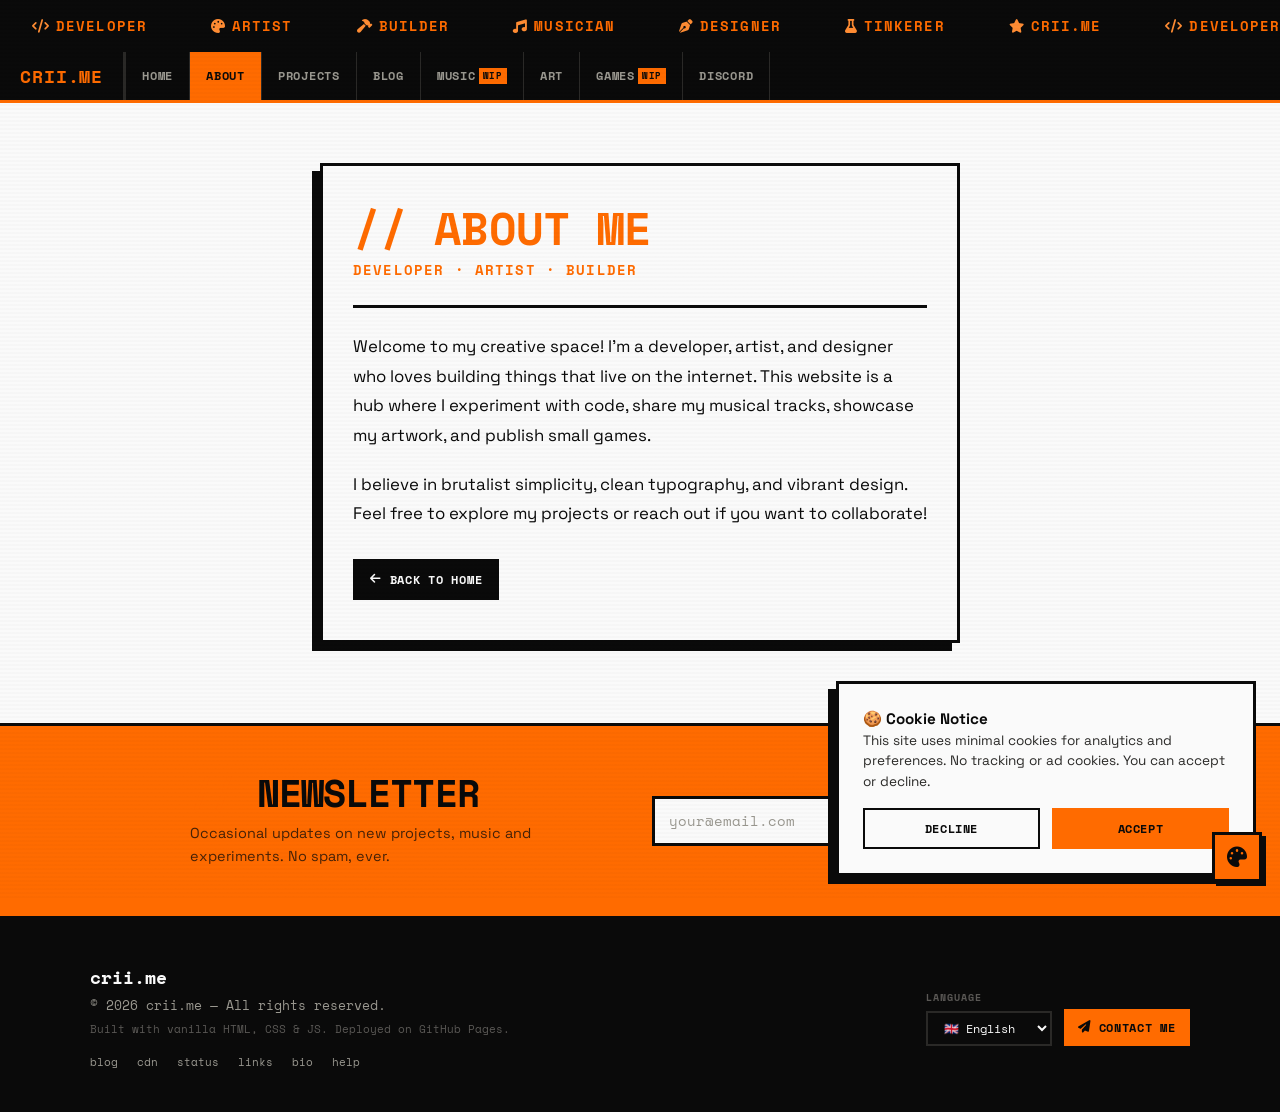
<file: about.html>
<!DOCTYPE html>
<html lang="en" data-lang="en">

<head>
  <meta charset="UTF-8" />
  <meta name="viewport" content="width=device-width, initial-scale=1.0" />
  <title>About — crii.me</title>

  <!-- ═══ SEO ═══ -->
  <meta name="description"
    content="About crii.me — Learn more about Cri, a developer, artist, and builder creating at the intersection of code, creativity, and chaos." />
  <meta name="keywords"
    content="about, portfolio, creative, developer, artist, musician, games, blog, crii.me, brutalist design" />
  <meta name="author" content="crii.me" />
  <meta name="robots" content="index, follow" />
  <link rel="canonical" href="https://crii.me/about.html" />

  <!-- ═══ OpenGraph ═══ -->
  <meta property="og:type" content="website" />
  <meta property="og:url" content="https://crii.me/about.html" />
  <meta property="og:title" content="About — crii.me" />
  <meta property="og:description"
    content="Developer. Artist. Builder. Learn more about Cri at crii.me." />
  <meta property="og:image" content="https://crii.me/og-image.png" />
  <meta property="og:site_name" content="crii.me" />
  <meta property="og:locale" content="en_US" />

  <!-- ═══ Twitter Card ═══ -->
  <meta name="twitter:card" content="summary_large_image" />
  <meta name="twitter:site" content="@criime" />
  <meta name="twitter:title" content="About — crii.me" />
  <meta name="twitter:description"
    content="Developer. Artist. Builder. Learn more about Cri at crii.me." />
  <meta name="twitter:image" content="https://crii.me/og-image.png" />

  <!-- ═══ Favicon ═══ -->
  <link rel="icon" type="image/svg+xml" href="assets/favicon.svg" />
  <link rel="icon" type="image/png" sizes="64x64" href="assets/favicon.png" />
  <link rel="apple-touch-icon" href="assets/favicon.png" />

  <!-- ═══ Font ═══ -->
  <link rel="preconnect" href="https://fonts.googleapis.com" />
  <link rel="preconnect" href="https://fonts.gstatic.com" crossorigin />
  <link
    href="https://fonts.googleapis.com/css2?family=Space+Grotesk:wght@300;400;500;600;700&family=Space+Mono:ital,wght@0,400;0,700;1,400&display=swap"
    rel="stylesheet" />

  <!-- ═══ Icons ═══ -->
  <link rel="stylesheet" href="https://cdnjs.cloudflare.com/ajax/libs/font-awesome/6.5.2/css/all.min.css" />
  <!-- ═══ Theme Engine ═══ -->
  <link rel="stylesheet" href="assets/theme-engine.css" />

  <style>
    /* ══════════════════════════════════════════
       TOKENS
    ══════════════════════════════════════════ */
    :root {
      --orange: #FF6B00;
      --orange-d: #CC5500;
      --orange-l: #FF8C33;
      --black: #0A0A0A;
      --white: #FAFAFA;
      --gray-100: #F0EFED;
      --gray-200: #D8D6D2;
      --gray-400: #9A9890;
      --gray-600: #5A5855;
      --gray-800: #2A2927;
      --border: 3px solid var(--black);
      --border-sm: 2px solid var(--black);
      --font-head: 'Space Grotesk', sans-serif;
      --font-mono: 'Space Mono', monospace;
      --speed: 0.15s;
    }

    /* ══════════════════════════════════════════
       RESET
    ══════════════════════════════════════════ */
    *,
    *::before,
    *::after {
      box-sizing: border-box;
      margin: 0;
      padding: 0;
      border-radius: 0 !important;
    }

    html {
      scroll-behavior: smooth;
      font-size: 16px;
    }

    body {
      font-family: var(--font-head);
      background-color: var(--white);
      color: var(--black);
      overflow-x: hidden;
      line-height: 1.6;
    }

    a {
      color: inherit;
      text-decoration: none;
    }

    img {
      display: block;
      max-width: 100%;
    }

    ul {
      list-style: none;
    }

    button {
      cursor: pointer;
      font-family: var(--font-head);
    }

    /* ══════════════════════════════════════════
       MARQUEE
    ══════════════════════════════════════════ */
    .marquee-wrap {
      background: var(--black);
      color: var(--orange);
      overflow: hidden;
      border-top: var(--border);
      border-bottom: var(--border);
      padding: 10px 0;
      white-space: nowrap;
      position: relative;
    }

    .marquee-inner {
      display: inline-block;
      animation: marquee 22s linear infinite;
    }

    .marquee-inner span {
      font-family: var(--font-mono);
      font-size: 0.85rem;
      font-weight: 700;
      letter-spacing: 0.08em;
      text-transform: uppercase;
      padding: 0 2rem;
    }

    .marquee-inner span i {
      color: var(--orange-l);
      margin-right: 6px;
    }

    @keyframes marquee {
      0% {
        transform: translateX(0);
      }

      100% {
        transform: translateX(-50%);
      }
    }

    /* ══════════════════════════════════════════
       NAV
    ══════════════════════════════════════════ */
    .site-nav {
      position: sticky;
      top: 0;
      z-index: 900;
      background: var(--black);
      border-bottom: var(--border);
      border-bottom-color: var(--orange);
      display: flex;
      align-items: stretch;
      overflow-x: auto;
      scrollbar-width: none;
    }

    .site-nav::-webkit-scrollbar {
      display: none;
    }

    .nav-logo {
      font-family: var(--font-mono);
      font-weight: 700;
      font-size: 1.1rem;
      color: var(--orange);
      padding: 0 20px;
      display: flex;
      align-items: center;
      border-right: var(--border);
      border-right-color: var(--gray-800);
      white-space: nowrap;
      letter-spacing: 0.05em;
      text-transform: uppercase;
      transition: background var(--speed), color var(--speed);
    }

    .nav-logo:hover {
      background: var(--gray-800);
      color: var(--orange);
    }

    .nav-tabs {
      display: flex;
      align-items: stretch;
      flex: 1;
    }

    .nav-tab {
      background: none;
      border: none;
      border-right: 1px solid var(--gray-800);
      color: var(--gray-400);
      font-family: var(--font-mono);
      font-size: 0.78rem;
      font-weight: 700;
      letter-spacing: 0.06em;
      text-transform: uppercase;
      padding: 14px 16px;
      white-space: nowrap;
      transition: background var(--speed), color var(--speed);
      position: relative;
    }

    .nav-tab:hover {
      background: var(--gray-800);
      color: var(--orange);
    }

    .nav-tab.active {
      background: var(--orange);
      color: var(--black);
    }

    .nav-tab .wip-badge {
      font-size: 0.55rem;
      background: var(--orange);
      color: var(--black);
      padding: 1px 4px;
      font-weight: 900;
      vertical-align: super;
      margin-left: 3px;
    }

    .nav-tab.active .wip-badge {
      background: var(--black);
      color: var(--orange);
    }

    /* ══════════════════════════════════════════
       HERO / CONTENT AREA
    ══════════════════════════════════════════ */
    .hero {
      display: grid;
      grid-template-columns: 1fr;
      max-width: 680px;
      margin: 0 auto;
      padding: 60px 20px 80px;
      gap: 32px;
    }

    /* About Card Custom Styles */
    .about-card {
      border: var(--border);
      background: var(--white);
      padding: 40px 30px;
      box-shadow: -8px 8px 0 var(--black);
      transition: transform 0.2s, box-shadow 0.2s;
    }

    .about-card:hover {
      transform: translate(2px, -2px);
      box-shadow: -10px 10px 0 var(--orange);
    }

    .section-title {
      font-family: var(--font-mono);
      font-size: clamp(1.8rem, 5vw, 2.8rem);
      font-weight: 700;
      line-height: 1;
      letter-spacing: -0.02em;
    }

    .section-title span {
      color: var(--orange);
    }

    .project-link {
      display: inline-flex;
      align-items: center;
      gap: 8px;
      background: var(--black);
      color: var(--white);
      border: var(--border);
      padding: 8px 14px;
      font-family: var(--font-mono);
      font-size: 0.75rem;
      font-weight: 700;
      text-transform: uppercase;
      letter-spacing: 0.06em;
      transition: background var(--speed), color var(--speed);
    }

    .project-link:hover {
      background: var(--orange);
      color: var(--black);
      border-color: var(--orange);
    }

    /* ══════════════════════════════════════════
       FOOTER
    ══════════════════════════════════════════ */
    .site-footer {
      background: var(--black);
      color: var(--white);
      border-top: var(--border);
      padding: 40px 24px;
      font-family: var(--font-mono);
      font-size: 0.8rem;
    }

    .footer-inner {
      max-width: 1100px;
      margin: 0 auto;
      display: grid;
      grid-template-columns: 1fr auto;
      gap: 32px;
      align-items: center;
    }

    .footer-copy {
      line-height: 1.8;
      color: var(--gray-400);
    }

    .footer-copy strong {
      color: var(--white);
      font-size: 1.1rem;
    }

    .footer-lang-wrap {
      display: flex;
      align-items: flex-end;
      gap: 12px;
    }

    .footer-lang-label {
      font-size: 0.65rem;
      font-weight: 700;
      color: var(--gray-600);
      letter-spacing: 0.1em;
    }

    #lang-select {
      background: var(--black);
      color: var(--white);
      border: var(--border-sm);
      border-color: var(--gray-800);
      padding: 6px 12px;
      font-family: var(--font-mono);
      font-size: 0.75rem;
      outline: none;
      cursor: pointer;
    }

    #lang-select:focus {
      border-color: var(--orange);
    }

    /* ══════════════════════════════════════════
       COOKIE BANNER
    ══════════════════════════════════════════ */
    #cookie-banner {
      position: fixed;
      bottom: 24px;
      right: 24px;
      width: calc(100% - 48px);
      max-width: 420px;
      background: var(--white);
      border: var(--border);
      box-shadow: -8px 8px 0 var(--black);
      padding: 24px;
      z-index: 1000;
      display: flex;
      flex-direction: column;
      gap: 16px;
      transform: translateY(150%);
      transition: transform 0.4s cubic-bezier(0.16, 1, 0.3, 1);
    }

    #cookie-banner.visible {
      transform: translateY(0);
    }

    #cookie-banner.hidden {
      display: none;
    }

    .cookie-text {
      font-size: 0.85rem;
      color: var(--gray-800);
      line-height: 1.5;
    }

    .cookie-text strong {
      color: var(--black);
      font-size: 0.95rem;
    }

    .cookie-btns {
      display: flex;
      gap: 12px;
    }

    .cookie-btn {
      flex: 1;
      padding: 10px;
      font-family: var(--font-mono);
      font-size: 0.75rem;
      font-weight: 700;
      text-transform: uppercase;
      letter-spacing: 0.05em;
      border: var(--border-sm);
      background: var(--white);
      color: var(--black);
      transition: background var(--speed), color var(--speed);
    }

    .cookie-btn.accept {
      background: var(--orange);
      border-color: var(--orange);
    }

    .cookie-btn.accept:hover {
      background: var(--black);
      color: var(--orange);
      border-color: var(--black);
    }

    .cookie-btn.reject:hover {
      background: var(--black);
      color: var(--white);
    }

    /* Scanlines overlay */
    .scanlines {
      pointer-events: none;
      position: fixed;
      inset: 0;
      z-index: 999;
      background: repeating-linear-gradient(0deg, transparent, transparent 2px, rgba(10, 10, 10, 0.015) 2px, rgba(10, 10, 10, 0.015) 4px);
    }

    /* ══════════════════════════════════════════
       RESPONSIVE
    ══════════════════════════════════════════ */
    @media (max-width: 480px) {
      .nav-tab {
        padding: 12px 12px;
        font-size: 0.7rem;
      }

      .footer-inner {
        grid-template-columns: 1fr;
      }

      .footer-lang-wrap {
        align-items: flex-end;
        flex-wrap: wrap;
      }
    }

    .orange {
      color: var(--orange);
    }

    .mono {
      font-family: var(--font-mono);
    }

    hr.brutal {
      border: none;
      border-top: var(--border);
      margin: 0;
    }

    /* Custom scrollbar */
    ::-webkit-scrollbar {
      width: 12px;
      height: 12px;
    }
    ::-webkit-scrollbar-track {
      background: var(--black);
    }
    ::-webkit-scrollbar-thumb {
      background: var(--orange);
      border: 3px solid var(--black);
    }
    ::-webkit-scrollbar-thumb:hover {
      background: var(--orange-l);
    }
    html {
      scrollbar-color: var(--orange) var(--black);
      scrollbar-width: auto;
    }

    /* Global dropdown styling */
    select {
      background: var(--black);
      color: var(--white);
      border: var(--border-sm);
      border-color: var(--orange);
      font-family: var(--font-mono);
      font-size: 0.8rem;
      padding: 7px 12px;
      cursor: pointer;
      outline: none;
    }
    select:focus {
      border-color: var(--orange-l);
    }
    select option {
      background: var(--black);
      color: var(--white);
    }

    /* Burger Menu Button */
    .burger-btn {
      display: none;
      background: none;
      border: none;
      color: var(--orange);
      font-size: 1.5rem;
      padding: 0 20px;
      align-items: center;
      cursor: pointer;
      border-left: var(--border);
      border-left-color: var(--gray-800);
      transition: background var(--speed), color var(--speed);
    }
    .burger-btn:hover {
      background: var(--orange);
      color: var(--black);
    }

    /* Mobile drawer style */
    .mobile-drawer {
      position: fixed;
      inset: 0;
      z-index: 1000;
      visibility: hidden;
      pointer-events: none;
      transition: visibility 0.3s;
    }
    .mobile-drawer.open {
      visibility: visible;
      pointer-events: auto;
    }
    .drawer-overlay {
      position: absolute;
      inset: 0;
      background: rgba(0, 0, 0, 0.7);
      backdrop-filter: blur(4px);
      opacity: 0;
      transition: opacity 0.3s;
    }
    .mobile-drawer.open .drawer-overlay {
      opacity: 1;
    }
    .drawer-content {
      position: absolute;
      top: 0;
      right: 0;
      bottom: 0;
      width: 280px;
      max-width: 80%;
      background: var(--black);
      border-left: var(--border);
      border-left-color: var(--orange);
      display: flex;
      flex-direction: column;
      transform: translate3d(100%, 0, 0);
      transition: transform 0.3s cubic-bezier(0.16, 1, 0.3, 1);
    }
    .mobile-drawer.open .drawer-content {
      transform: translate3d(0, 0, 0);
    }
    .drawer-header {
      display: flex;
      align-items: center;
      justify-content: space-between;
      padding: 16px 20px;
      border-bottom: 2px solid var(--gray-800);
    }
    .drawer-title {
      font-family: var(--font-mono);
      font-size: 1rem;
      font-weight: 700;
      color: var(--orange);
      letter-spacing: 0.1em;
    }
    .drawer-close {
      background: none;
      border: none;
      color: var(--white);
      font-size: 1.3rem;
      cursor: pointer;
      transition: color var(--speed);
    }
    .drawer-close:hover {
      color: var(--orange);
    }
    .drawer-links {
      display: flex;
      flex-direction: column;
      flex: 1;
      overflow-y: auto;
      padding: 20px 0;
    }
    .drawer-tab {
      background: none;
      border: none;
      color: var(--gray-400);
      font-family: var(--font-mono);
      font-size: 0.9rem;
      font-weight: 700;
      text-transform: uppercase;
      letter-spacing: 0.08em;
      padding: 14px 24px;
      text-align: left;
      transition: background var(--speed), color var(--speed);
      border-bottom: 1px solid var(--gray-900);
      display: block;
      width: 100%;
    }
    .drawer-tab:hover {
      background: var(--gray-800);
      color: var(--orange);
    }
    .drawer-tab.active {
      background: var(--orange);
      color: var(--black);
    }
    .drawer-tab .wip-badge {
      font-size: 0.6rem;
      background: var(--orange);
      color: var(--black);
      padding: 1px 4px;
      font-weight: 900;
      vertical-align: super;
      margin-left: 4px;
    }
    .drawer-tab.active .wip-badge {
      background: var(--black);
      color: var(--orange);
    }
    .drawer-footer {
      padding: 20px;
      border-top: 2px solid var(--gray-800);
      display: flex;
      flex-direction: column;
      gap: 8px;
    }
    .drawer-footer-label {
      font-family: var(--font-mono);
      font-size: 0.65rem;
      text-transform: uppercase;
      letter-spacing: 0.1em;
      color: var(--gray-600);
    }
    #drawer-lang-select {
      background: var(--gray-800);
      border: var(--border-sm);
      border-color: var(--gray-600);
      color: var(--white);
      font-family: var(--font-mono);
      font-size: 0.8rem;
      padding: 7px 12px;
      cursor: pointer;
      appearance: none;
      -webkit-appearance: none;
      background-image: url("data:image/svg+xml,%3Csvg xmlns='http://www.w3.org/2000/svg' width='10' height='6'%3E%3Cpath d='M0 0l5 6 5-6z' fill='%23FF6B00'/%3E%3C/svg%3E");
      background-repeat: no-repeat;
      background-position: right 10px center;
      padding-right: 28px;
    }
    #drawer-lang-select:focus {
      outline: 2px solid var(--orange);
    }

    /* Tabs stay visible as long as they fit; the burger takes over when the
       nav overflows (JS adds html.nav-collapsed) or at ≤640px as a no-JS
       fallback. */
    html.nav-collapsed .nav-tabs {
      display: none;
    }
    html.nav-collapsed .burger-btn {
      display: flex;
      margin-left: auto;
    }
    @media (max-width: 640px) {
      .nav-tabs {
        display: none;
      }
      .burger-btn {
        display: flex;
        margin-left: auto;
      }
    }

    /* ══════════════════════════════════════════
       NEWSLETTER
    ══════════════════════════════════════════ */
    .newsletter {
      background: var(--orange);
      border-top: var(--border);
      border-bottom: var(--border);
      padding: 48px 24px;
    }

    .newsletter-inner {
      max-width: 900px;
      margin: 0 auto;
      display: flex;
      flex-wrap: wrap;
      align-items: center;
      justify-content: space-between;
      gap: 24px;
    }

    .newsletter-head {
      flex: 1 1 300px;
    }

    .newsletter-title {
      font-family: var(--font-mono);
      font-size: clamp(1.6rem, 4vw, 2.4rem);
      font-weight: 700;
      line-height: 1;
      letter-spacing: -0.02em;
      margin-bottom: 10px;
      color: var(--black);
    }

    .newsletter-title .orange {
      color: var(--black);
    }

    .newsletter-sub {
      font-size: 0.9rem;
      line-height: 1.6;
      color: rgba(10, 10, 10, 0.75);
      max-width: 420px;
    }

    .newsletter-form {
      display: flex;
      flex: 1 1 300px;
      max-width: 440px;
      border: var(--border);
      background: var(--black);
    }

    .newsletter-input {
      flex: 1;
      min-width: 0;
      border: none;
      background: var(--white);
      color: var(--black);
      padding: 12px 14px;
      font-family: var(--font-mono);
      font-size: 0.85rem;
      outline: none;
    }

    .newsletter-input::placeholder {
      color: var(--gray-400);
    }

    .newsletter-input:focus {
      background: var(--gray-100);
    }

    .newsletter-submit {
      background: var(--black);
      color: var(--orange);
      border: none;
      padding: 12px 18px;
      font-family: var(--font-mono);
      font-size: 0.8rem;
      font-weight: 700;
      text-transform: uppercase;
      letter-spacing: 0.06em;
      white-space: nowrap;
      transition: background var(--speed), color var(--speed);
    }

    .newsletter-submit:hover {
      background: var(--gray-800);
      color: var(--white);
    }

    /* Contact button next to language selector */
    .footer-lang-col {
      display: flex;
      flex-direction: column;
      gap: 6px;
    }

    .contact-btn {
      background: var(--orange);
      color: var(--black);
      border: var(--border-sm);
      border-color: var(--orange);
      font-family: var(--font-mono);
      font-size: 0.78rem;
      font-weight: 700;
      text-transform: uppercase;
      letter-spacing: 0.06em;
      padding: 7px 12px;
      cursor: pointer;
      display: inline-flex;
      align-items: center;
      gap: 8px;
      white-space: nowrap;
      transition: background var(--speed), color var(--speed);
    }

    .contact-btn:hover {
      background: var(--black);
      color: var(--orange);
    }

    /* Contact modal */
    .contact-modal {
      position: fixed;
      inset: 0;
      z-index: 10000;
      display: flex;
      align-items: center;
      justify-content: center;
      padding: 24px;
      visibility: hidden;
      pointer-events: none;
      transition: visibility 0.3s;
    }

    .contact-modal.open {
      visibility: visible;
      pointer-events: auto;
    }

    .contact-overlay {
      position: absolute;
      inset: 0;
      background: rgba(10, 10, 10, 0.75);
      backdrop-filter: blur(4px);
      opacity: 0;
      transition: opacity 0.3s;
    }

    .contact-modal.open .contact-overlay {
      opacity: 1;
    }

    .contact-modal-content {
      position: relative;
      width: 100%;
      max-width: 460px;
      max-height: calc(100vh - 48px);
      overflow-y: auto;
      background: var(--white);
      border: var(--border);
      box-shadow: -8px 8px 0 var(--black);
      padding: 32px;
      transform: translateY(24px);
      opacity: 0;
      transition: transform 0.3s cubic-bezier(0.16, 1, 0.3, 1), opacity 0.3s;
    }

    .contact-modal.open .contact-modal-content {
      transform: translateY(0);
      opacity: 1;
    }

    .contact-close {
      position: absolute;
      top: 12px;
      right: 12px;
      background: none;
      border: none;
      font-size: 1.4rem;
      line-height: 1;
      color: var(--gray-600);
      cursor: pointer;
      transition: color var(--speed);
    }

    .contact-close:hover {
      color: var(--orange);
    }

    .contact-modal-title {
      font-family: var(--font-mono);
      font-size: 1.6rem;
      font-weight: 700;
      line-height: 1.1;
      letter-spacing: -0.02em;
      margin-bottom: 12px;
      color: var(--black);
    }

    .contact-modal-sub {
      font-size: 0.9rem;
      color: var(--gray-600);
      line-height: 1.6;
      margin-bottom: 24px;
    }

    .contact-form {
      display: flex;
      flex-direction: column;
      gap: 12px;
    }

    .contact-input {
      width: 100%;
      border: var(--border-sm);
      background: var(--white);
      color: var(--black);
      padding: 12px 14px;
      font-family: var(--font-mono);
      font-size: 0.85rem;
      outline: none;
    }

    .contact-input::placeholder {
      color: var(--gray-400);
    }

    .contact-input:focus {
      background: var(--gray-100);
      border-color: var(--orange);
    }

    .contact-textarea {
      resize: vertical;
      min-height: 100px;
    }

    .contact-submit {
      background: var(--black);
      color: var(--orange);
      border: var(--border);
      border-color: var(--black);
      padding: 12px 18px;
      font-family: var(--font-mono);
      font-size: 0.8rem;
      font-weight: 700;
      text-transform: uppercase;
      letter-spacing: 0.06em;
      cursor: pointer;
      transition: background var(--speed), color var(--speed);
    }

    .contact-submit:hover {
      background: var(--orange);
      color: var(--black);
      border-color: var(--orange);
    }
  </style>
</head>

<body>

  <!-- Scanlines overlay -->
  <div class="scanlines" aria-hidden="true"></div>

  <!-- ═══════════════════════════════════════════
     MARQUEE TICKER
  ═══════════════════════════════════════════ -->
  <div class="marquee-wrap" aria-hidden="true">
    <div class="marquee-inner" id="marquee-inner">
      <!-- Filled by JS -->
    </div>
  </div>

  <!-- ═══════════════════════════════════════════
     NAV / TABS
  ═══════════════════════════════════════════ -->
  <nav class="site-nav" role="navigation" aria-label="Main navigation">
    <a href="index.html#home" class="nav-logo" id="nav-logo">crii.me</a>
    <div class="nav-tabs" role="tablist">
      <a href="index.html#home" class="nav-tab" id="tab-home" data-i18n-key="nav_home" style="display: inline-flex; align-items: center; text-decoration: none;">HOME</a>
      <a href="about.html" class="nav-tab active" id="tab-about" data-i18n-key="nav_about" style="display: inline-flex; align-items: center; text-decoration: none;">ABOUT</a>
      <a href="index.html#projects" class="nav-tab" id="tab-projects" data-i18n-key="nav_projects" style="display: inline-flex; align-items: center; text-decoration: none;">PROJECTS</a>
      <a href="https://blog.crii.me/" class="nav-tab" id="tab-blog" data-i18n-key="nav_blog" style="display: inline-flex; align-items: center; text-decoration: none;">BLOG</a>
      <a href="index.html#music" class="nav-tab" id="tab-music" data-i18n-key="nav_music" style="display: inline-flex; align-items: center; text-decoration: none;">MUSIC <span class="wip-badge">WIP</span></a>
      <a href="https://art.crii.me/" class="nav-tab" id="tab-art" data-i18n-key="nav_art" style="display: inline-flex; align-items: center; text-decoration: none;">ART</a>
      <a href="index.html#games" class="nav-tab" id="tab-games" data-i18n-key="nav_games" style="display: inline-flex; align-items: center; text-decoration: none;">GAMES <span class="wip-badge">WIP</span></a>
      <a href="discord.html" class="nav-tab" id="tab-discord" data-i18n-key="nav_discord" style="display: inline-flex; align-items: center; text-decoration: none;">DISCORD</a>
    </div>
    <button class="burger-btn" id="burger-btn" aria-label="Toggle navigation menu" onclick="toggleDrawer()">
      <i class="fa-solid fa-bars"></i>
    </button>
  </nav>

  <!-- ═══════════════════════════════════════════
     SECTION: ABOUT
  ═══════════════════════════════════════════ -->
  <main class="hero" style="min-height: 60vh; display: flex; flex-direction: column; justify-content: center;">
    <div class="about-card">
      <h1 class="section-title" style="margin-bottom: 8px;"><span class="orange">//</span> <span data-i18n-key="about_title">ABOUT ME</span></h1>
      <p class="mono" style="font-size: 0.9rem; color: var(--orange); font-weight: 700; text-transform: uppercase; letter-spacing: 0.08em; margin-bottom: 24px;" data-i18n-key="about_subtitle">Developer · Artist · Builder</p>
      <hr class="brutal" style="margin-bottom: 24px;">
      <p style="font-size: 1.05rem; line-height: 1.75; color: var(--black); margin-bottom: 20px;" data-i18n-key="about_text_1">
        Welcome to my creative space! I'm a developer, artist, and designer who loves building things that live on the internet. This website is a hub where I experiment with code, share my musical tracks, showcase my artwork, and publish small games.
      </p>
      <p style="font-size: 1.05rem; line-height: 1.75; color: var(--black); margin-bottom: 30px;" data-i18n-key="about_text_2">
        I believe in brutalist simplicity, clean typography, and vibrant design. Feel free to explore my projects or reach out if you want to collaborate!
      </p>
      <a class="project-link" href="index.html#home" style="display: inline-flex; align-items: center; gap: 8px;">
        <i class="fa-solid fa-arrow-left"></i> <span data-i18n-key="err_back">BACK TO HOME</span>
      </a>
    </div>
  </main>

  <!-- ═══════════════════════════════════════════
     FOOTER
  ═══════════════════════════════════════════ -->
  <!-- ═══════════════════════════════════════════
     NEWSLETTER
  ═══════════════════════════════════════════ -->
  <section class="newsletter" aria-label="Newsletter">
    <div class="newsletter-inner">
      <div class="newsletter-head">
        <h2 class="newsletter-title"><span class="orange">//</span> <span data-i18n-key="newsletter_title">NEWSLETTER</span></h2>
        <p class="newsletter-sub" data-i18n-key="newsletter_sub">Occasional updates on new projects, music and experiments. No spam, ever.</p>
      </div>
      <form class="newsletter-form" onsubmit="return handleNewsletter(event)">
        <input class="newsletter-input" type="email" name="email" data-i18n-placeholder="newsletter_email_ph" placeholder="your@email.com" aria-label="Email address" />
        <button class="newsletter-submit" type="submit" data-i18n-key="newsletter_subscribe">SUBSCRIBE</button>
      </form>
    </div>
  </section>

  <footer class="site-footer">
    <div class="footer-inner">
      <div class="footer-copy">
        <strong>crii.me</strong><br>
        <span id="footer-copy-text">© <span id="copyright-year"></span> crii.me — All rights reserved.</span><br>
        <span style="font-size:0.7rem;color:var(--gray-600);" data-i18n-key="footer_built">Built with vanilla HTML, CSS &amp; JS. Deployed on GitHub Pages.</span>
        <div style="margin-top:12px;font-size:0.7rem;">
          <a href="https://blog.crii.me" style="color:var(--gray-400);text-decoration:none;margin-right:12px;">blog</a>
          <a href="https://cdn.crii.me" style="color:var(--gray-400);text-decoration:none;margin-right:12px;">cdn</a>
          <a href="https://status.crii.me" style="color:var(--gray-400);text-decoration:none;margin-right:12px;">status</a>
          <a href="https://link.crii.me" style="color:var(--gray-400);text-decoration:none;margin-right:12px;">links</a>
          <a href="https://bio.crii.me" style="color:var(--gray-400);text-decoration:none;margin-right:12px;">bio</a>
          <a href="https://help.crii.me" style="color:var(--gray-400);text-decoration:none;">help</a>
        </div>
      </div>
      <div class="footer-lang-wrap">
        <div class="footer-lang-col">
          <span class="footer-lang-label" data-i18n-key="footer_lang_label">LANGUAGE</span>
          <select id="lang-select" aria-label="Select language" onchange="setLang(this.value)">
            <option value="en">🇬🇧 English</option>
            <option value="it">🇮🇹 Italiano</option>
          </select>
        </div>
        <button class="contact-btn" onclick="openContact()" aria-label="Open contact form">
          <i class="fa-solid fa-paper-plane"></i> <span data-i18n-key="contact_btn">CONTACT ME</span>
        </button>
      </div>
    </div>
  </footer>

  <!-- ═══════════════════════════════════════════
     COOKIE BANNER
  ═══════════════════════════════════════════ -->
  <div id="cookie-banner" role="dialog" aria-modal="true" aria-labelledby="cookie-title" aria-live="polite">
    <div class="cookie-text">
      <strong id="cookie-title" data-i18n-key="cookie_title">🍪 Cookie Notice</strong><br>
      <span data-i18n-key="cookie_body">This site uses minimal cookies for analytics and preferences. No tracking or ad cookies. You can accept or decline.</span>
    </div>
    <div class="cookie-btns">
      <button class="cookie-btn reject" onclick="cookieDecline()" data-i18n-key="cookie_reject">DECLINE</button>
      <button class="cookie-btn accept" onclick="cookieAccept()" data-i18n-key="cookie_accept">ACCEPT</button>
    </div>
  </div>

  <!-- Mobile side drawer menu -->
  <div class="mobile-drawer" id="mobile-drawer" aria-hidden="true">
    <div class="drawer-overlay" onclick="toggleDrawer()"></div>
    <div class="drawer-content">
      <div class="drawer-header">
        <span class="drawer-title">MENU</span>
        <button class="drawer-close" onclick="toggleDrawer()" aria-label="Close menu">
          <i class="fa-solid fa-xmark"></i>
        </button>
      </div>
      <div class="drawer-links">
        <a href="index.html#home" class="drawer-tab" id="drawer-tab-home" data-i18n-key="nav_home">HOME</a>
        <a href="about.html" class="drawer-tab active" id="drawer-tab-about" data-i18n-key="nav_about">ABOUT</a>
        <a href="index.html#projects" class="drawer-tab" id="drawer-tab-projects" data-i18n-key="nav_projects">PROJECTS</a>
        <a href="https://blog.crii.me/" class="drawer-tab" id="drawer-tab-blog" data-i18n-key="nav_blog">BLOG</a>
        <a href="index.html#music" class="drawer-tab" id="drawer-tab-music" data-i18n-key="nav_music">MUSIC <span class="wip-badge">WIP</span></a>
        <a href="https://art.crii.me/" class="drawer-tab" id="drawer-tab-art" data-i18n-key="nav_art">ART</a>
        <a href="index.html#games" class="drawer-tab" id="drawer-tab-games" data-i18n-key="nav_games">GAMES <span class="wip-badge">WIP</span></a>
        <a href="discord.html" class="drawer-tab" id="drawer-tab-discord" data-i18n-key="nav_discord">DISCORD</a>
      </div>
      <div class="drawer-footer">
        <span class="drawer-footer-label" data-i18n-key="footer_lang_label">LANGUAGE</span>
        <select id="drawer-lang-select" aria-label="Select language" onchange="setLang(this.value); toggleDrawer()">
          <option value="en">🇬🇧 English</option>
          <option value="it">🇮🇹 Italiano</option>
        </select>
      </div>
    </div>
  </div>

  <!-- ═══════════════════════════════════════════
     CONTACT MODAL
  ═══════════════════════════════════════════ -->
  <div class="contact-modal" id="contact-modal" role="dialog" aria-modal="true" aria-labelledby="contact-modal-title" aria-hidden="true">
    <div class="contact-overlay" onclick="closeContact()"></div>
    <div class="contact-modal-content">
      <button class="contact-close" onclick="closeContact()" aria-label="Close contact form">
        <i class="fa-solid fa-xmark"></i>
      </button>
      <h2 class="contact-modal-title" id="contact-modal-title"><span class="orange">//</span> <span data-i18n-key="contact_title">CONTACT ME</span></h2>
      <p class="contact-modal-sub" data-i18n-key="contact_sub">Send a message and I'll get back to you as soon as I can.</p>
      <form class="contact-form" onsubmit="return handleContact(event)">
        <input class="contact-input" type="text" name="name" data-i18n-placeholder="contact_name_ph" placeholder="Your name" aria-label="Name" />
        <input class="contact-input" type="email" name="email" data-i18n-placeholder="contact_email_ph" placeholder="your@email.com" aria-label="Email address" />
        <textarea class="contact-input contact-textarea" name="message" rows="4" data-i18n-placeholder="contact_message_ph" placeholder="Your message" aria-label="Message"></textarea>
        <button class="contact-submit" type="submit" data-i18n-key="contact_send">SEND</button>
      </form>
    </div>
  </div>

  <!-- ═══════════════════════════════════════════
     JAVASCRIPT
  ═══════════════════════════════════════════ -->
  <script>
    /* ════════════════════════════════════════════
       i18n TRANSLATIONS
    ════════════════════════════════════════════ */
    const TRANSLATIONS = {
      en: {
        nav_home: 'HOME', nav_about: 'ABOUT', nav_projects: 'PROJECTS', nav_blog: 'BLOG', nav_music: 'MUSIC', nav_art: 'ART', nav_games: 'GAMES', nav_discord: 'DISCORD',
        about_title: 'ABOUT ME',
        about_subtitle: 'Developer · Artist · Builder',
        about_text_1: 'Welcome to my creative space! I\'m a developer, artist, and designer who loves building things that live on the internet. This website is a hub where I experiment with code, share my musical tracks, showcase my artwork, and publish small games.',
        about_text_2: 'I believe in brutalist simplicity, clean typography, and vibrant design. Feel free to explore my projects or reach out if you want to collaborate!',
        cookie_title: '🍪 Cookie Notice',
        cookie_body: 'This site uses minimal cookies for analytics and preferences. No tracking or ad cookies. You can accept or decline.',
        cookie_accept: 'ACCEPT', cookie_reject: 'DECLINE',
        footer_copy: '© {year} crii.me — All rights reserved.',
        footer_built: 'Built with vanilla HTML, CSS & JS. Deployed on GitHub Pages.',
        footer_lang_label: 'LANGUAGE',
        err_back: 'BACK TO HOME',
        newsletter_title: 'NEWSLETTER',
        newsletter_sub: 'Occasional updates on new projects, music and experiments. No spam, ever.',
        newsletter_email_ph: 'your@email.com',
        newsletter_subscribe: 'SUBSCRIBE',
        contact_btn: 'CONTACT ME',
        contact_title: 'CONTACT ME',
        contact_sub: 'Send a message and I\'ll get back to you as soon as I can.',
        contact_name_ph: 'Your name',
        contact_email_ph: 'your@email.com',
        contact_message_ph: 'Your message',
        contact_send: 'SEND',
        contact_success: '✓ Message sent!',
        notify_success: '✓ You\'re on the list!',
        notify_fail: 'Enter a valid email.',
        marquee_items: ['DEVELOPER', 'ARTIST', 'BUILDER', 'MUSICIAN', 'DESIGNER', 'TINKERER', 'crii.me']
      },
      it: {
        nav_home: 'HOME', nav_about: 'CHI SONO', nav_projects: 'PROGETTI', nav_blog: 'BLOG', nav_music: 'MUSICA', nav_art: 'ARTE', nav_games: 'GIOCHI', nav_discord: 'DISCORD',
        about_title: 'CHI SONO',
        about_subtitle: 'Sviluppatore · Artista · Creatore',
        about_text_1: 'Benvenuti nel mio spazio creativo! Sono uno sviluppatore, artista e designer che ama creare cose destinate al web. Questo sito è il fulcro in cui sperimento con il codice, condivido le mie tracce musicali, mostro le mie opere d\'arte e pubblico piccoli giochi.',
        about_text_2: 'Credo nella semplicità brutalista, nella tipografia pulita e nel design vibrante. Sentiti libero di esplorare i miei progetti o di contattarmi se vuoi collaborare!',
        cookie_title: '🍪 Informativa Cookie',
        cookie_body: 'Questo sito usa cookie minimi per analisi e preferenze. Nessun cookie di tracciamento o pubblicità. Puoi accettare o rifiutare.',
        cookie_accept: 'ACCETTA', cookie_reject: 'RIFIUTA',
        footer_copy: '© {year} crii.me — Tutti i diritti riservati.',
        footer_built: 'Costruito con HTML, CSS e JS puro. Pubblicato su GitHub Pages.',
        footer_lang_label: 'LINGUA',
        err_back: 'TORNA ALL\'INIZIO',
        newsletter_title: 'NEWSLETTER',
        newsletter_sub: 'Aggiornamenti occasionali su nuovi progetti, musica ed esperimenti. Niente spam, mai.',
        newsletter_email_ph: 'la-tua@email.com',
        newsletter_subscribe: 'ISCRIVITI',
        contact_btn: 'CONTATTAMI',
        contact_title: 'CONTATTAMI',
        contact_sub: 'Inviami un messaggio e ti risponderò appena possibile.',
        contact_name_ph: 'Il tuo nome',
        contact_email_ph: 'la-tua@email.com',
        contact_message_ph: 'Il tuo messaggio',
        contact_send: 'INVIA',
        contact_success: '✓ Messaggio inviato!',
        notify_success: '✓ Sei nella lista!',
        notify_fail: 'Inserisci un\'email valida.',
        marquee_items: ['SVILUPPATORE', 'ARTISTA', 'CREATORE', 'MUSICISTA', 'DESIGNER', 'SPERIMENTATORE', 'crii.me']
      }
    };

    /* ════════════════════════════════════════════
       LANGUAGE ENGINE
    ════════════════════════════════════════════ */
    let currentLang = 'en';

    function detectLang() {
      const saved = localStorage.getItem('crii_lang');
      if (saved) return saved;
      const navLang = navigator.language || navigator.userLanguage || '';
      if (navLang.toLowerCase().startsWith('it')) return 'it';
      try {
        const tz = Intl.DateTimeFormat().resolvedOptions().timeZone;
        if (tz && tz.toLowerCase().startsWith('europe/rome')) return 'it';
        if (tz && tz.toLowerCase().startsWith('europe/') && navLang.toLowerCase().startsWith('it')) return 'it';
      } catch (e) { }
      return 'en';
    }

    function setLang(lang) {
      currentLang = lang;
      localStorage.setItem('crii_lang', lang);
      document.documentElement.lang = lang;
      const footerSelect = document.querySelector('#lang-select');
      if (footerSelect) footerSelect.value = lang;
      const drawerSelect = document.querySelector('#drawer-lang-select');
      if (drawerSelect) drawerSelect.value = lang;
      applyTranslations();
      buildMarquee();
    }

    function toggleDrawer() {
      const drawer = document.getElementById('mobile-drawer');
      const isOpen = drawer.classList.contains('open');
      if (isOpen) {
        drawer.classList.remove('open');
        drawer.setAttribute('aria-hidden', 'true');
      } else {
        drawer.classList.add('open');
        drawer.setAttribute('aria-hidden', 'false');
      }
    }

    function applyTranslations() {
      const T = TRANSLATIONS[currentLang];
      document.querySelectorAll('[data-i18n-key]').forEach(el => {
        const key = el.getAttribute('data-i18n-key');
        if (T[key]) {
          if (el.children.length === 0) {
            el.textContent = T[key];
          } else {
            for (let node of el.childNodes) {
              if (node.nodeType === 3 && node.textContent.trim()) {
                node.textContent = T[key] + ' ';
                break;
              }
            }
          }
        }
      });
      // Update footer copyright
      const yr = new Date().getFullYear();
      const footerCopy = document.getElementById('footer-copy-text');
      const T_copy = TRANSLATIONS[currentLang]['footer_copy'];
      if (footerCopy && T_copy) footerCopy.textContent = T_copy.replace('{year}', yr);
      
      // Update page title
      document.title = currentLang === 'it'
        ? 'crii.me — Chi Sono'
        : 'crii.me — About Me';
    }

    /* ════════════════════════════════════════════
       MARQUEE BUILD
    ═══════════════════════════════════════════ */
    function buildMarquee() {
      const items = TRANSLATIONS[currentLang].marquee_items;
      const icons = ['fa-code', 'fa-palette', 'fa-hammer', 'fa-music', 'fa-pen-nib', 'fa-flask', 'fa-star'];
      let html = '';
      const repeat = 3;
      for (let r = 0; r < repeat; r++) {
        items.forEach((item, i) => {
          html += `<span><i class="fa-solid ${icons[i % icons.length]}"></i>${item}</span>`;
        });
      }
      const inner = document.getElementById('marquee-inner');
      inner.innerHTML = html + html; // double for seamless loop
    }

    /* ════════════════════════════════════════════
       COOKIE CONSENT
    ════════════════════════════════════════════ */
    function initCookie() {
      const consent = localStorage.getItem('crii_cookie');
      if (!consent) {
        setTimeout(() => {
          const banner = document.getElementById('cookie-banner');
          banner.classList.add('visible');
        }, 1200);
      }
    }
    function cookieAccept() {
      localStorage.setItem('crii_cookie', 'accepted');
      dismissCookie();
    }
    function cookieDecline() {
      localStorage.setItem('crii_cookie', 'declined');
      dismissCookie();
    }
    function dismissCookie() {
      const banner = document.getElementById('cookie-banner');
      banner.style.transform = 'translateY(100%)';
      setTimeout(() => banner.classList.add('hidden'), 500);
    }

    /* ════════════════════════════════════════════
       COPYRIGHT YEAR
    ════════════════════════════════════════════ */
    function initCopyright() {
      const yr = new Date().getFullYear();
      const el = document.getElementById('copyright-year');
      if (el) el.textContent = yr;
    }

    /* ════════════════════════════════════════════
       NEWSLETTER
    ════════════════════════════════════════════ */
    function handleNewsletter(e) {
      e.preventDefault();
      const form = e.target;
      const input = form.querySelector('input[type="email"]');
      const T = TRANSLATIONS[currentLang];
      if (!input || !input.value || !input.value.includes('@')) {
        input.style.background = '#fff0f0';
        input.style.borderColor = '#ff0000';
        input.placeholder = T.notify_fail;
        setTimeout(() => {
          input.style.background = '';
          input.style.borderColor = '';
          input.placeholder = T.newsletter_email_ph;
        }, 2000);
        return false;
      }
      const emailValue = input.value;
      const formData = new FormData();
      formData.append('apiKey', 'sf_0297a966aa1938c82154bf35');
      formData.append('subject', 'crii.me submission');
      formData.append('email', emailValue);
      formData.append('section', 'newsletter');
      fetch('https://api.staticforms.dev/submit', {
        method: 'POST',
        body: formData
      })
        .then(response => response.json())
        .then(data => console.log('StaticForms success:', data))
        .catch(error => console.error('StaticForms error:', error));

      const btn = form.querySelector('button[type="submit"]');
      if (btn) {
        btn.textContent = T.notify_success;
        btn.style.background = '#22c55e';
        btn.style.color = '#0A0A0A';
      }
      input.value = '';
      input.disabled = true;
      if (btn) btn.disabled = true;
      return false;
    }

    /* ════════════════════════════════════════════
       CONTACT
    ════════════════════════════════════════════ */
    function openContact() {
      const modal = document.getElementById('contact-modal');
      if (!modal) return;
      modal.classList.add('open');
      modal.setAttribute('aria-hidden', 'false');
      const first = modal.querySelector('input, textarea');
      if (first) setTimeout(() => first.focus(), 200);
      document.body.style.overflow = 'hidden';
    }

    function closeContact() {
      const modal = document.getElementById('contact-modal');
      if (!modal) return;
      modal.classList.remove('open');
      modal.setAttribute('aria-hidden', 'true');
      document.body.style.overflow = '';
    }

    function handleContact(e) {
      e.preventDefault();
      const form = e.target;
      const T = TRANSLATIONS[currentLang];
      const name = form.querySelector('input[name="name"]');
      const email = form.querySelector('input[name="email"]');
      const message = form.querySelector('textarea[name="message"]');
      const btn = form.querySelector('button[type="submit"]');

      function flag(field) {
        field.style.background = '#fff0f0';
        field.style.borderColor = '#ff0000';
        setTimeout(() => {
          field.style.background = '';
          field.style.borderColor = '';
        }, 2000);
      }

      if (!name || !name.value.trim()) { if (name) flag(name); return false; }
      if (!email || !email.value || !email.value.includes('@')) { if (email) flag(email); return false; }
      if (!message || !message.value.trim()) { if (message) flag(message); return false; }

      const formData = new FormData();
      formData.append('apiKey', 'sf_0297a966aa1938c82154bf35');
      formData.append('subject', 'crii.me submission');
      formData.append('name', name.value.trim());
      formData.append('email', email.value.trim());
      formData.append('message', message.value.trim());
      fetch('https://api.staticforms.dev/submit', {
        method: 'POST',
        body: formData
      })
        .then(response => response.json())
        .then(data => console.log('StaticForms success:', data))
        .catch(error => console.error('StaticForms error:', error));

      if (btn) {
        btn.textContent = T.contact_success;
        btn.style.background = '#22c55e';
        btn.style.color = '#0A0A0A';
        btn.disabled = true;
      }
      name.value = '';
      email.value = '';
      message.value = '';
      return false;
    }

    document.addEventListener('keydown', (e) => {
      if (e.key === 'Escape') closeContact();
    });

    /* ════════════════════════════════════════════
       INIT
    ════════════════════════════════════════════ */
    document.addEventListener('DOMContentLoaded', () => {
      currentLang = detectLang();
      setLang(currentLang);
      buildMarquee();
      initCopyright();
      initCookie();
    });
  </script>

  <script>
    /* Responsive nav: collapse into the burger exactly when the tabs no longer fit */
    (function () {
      function updateNavCollapse() {
        var nav = document.querySelector('.site-nav');
        var tabs = document.querySelector('.nav-tabs');
        if (!nav || !tabs) return;
        /* Measure with the tabs shown, then collapse if they overflow */
        document.documentElement.classList.remove('nav-collapsed');
        var overflow = nav.scrollWidth > nav.clientWidth + 1;
        document.documentElement.classList.toggle('nav-collapsed', overflow);
      }
      window.addEventListener('resize', updateNavCollapse);
      window.addEventListener('orientationchange', updateNavCollapse);
      window.addEventListener('load', updateNavCollapse);
      if (document.fonts && document.fonts.ready) document.fonts.ready.then(updateNavCollapse);
      updateNavCollapse();
    })();
  </script>

  <!-- ═══════════════════════════════════════════
     THEME ENGINE
  ═══════════════════════════════════════════ -->
  <script src="assets/theme-engine.js"></script>

</body>

</html>
</file>
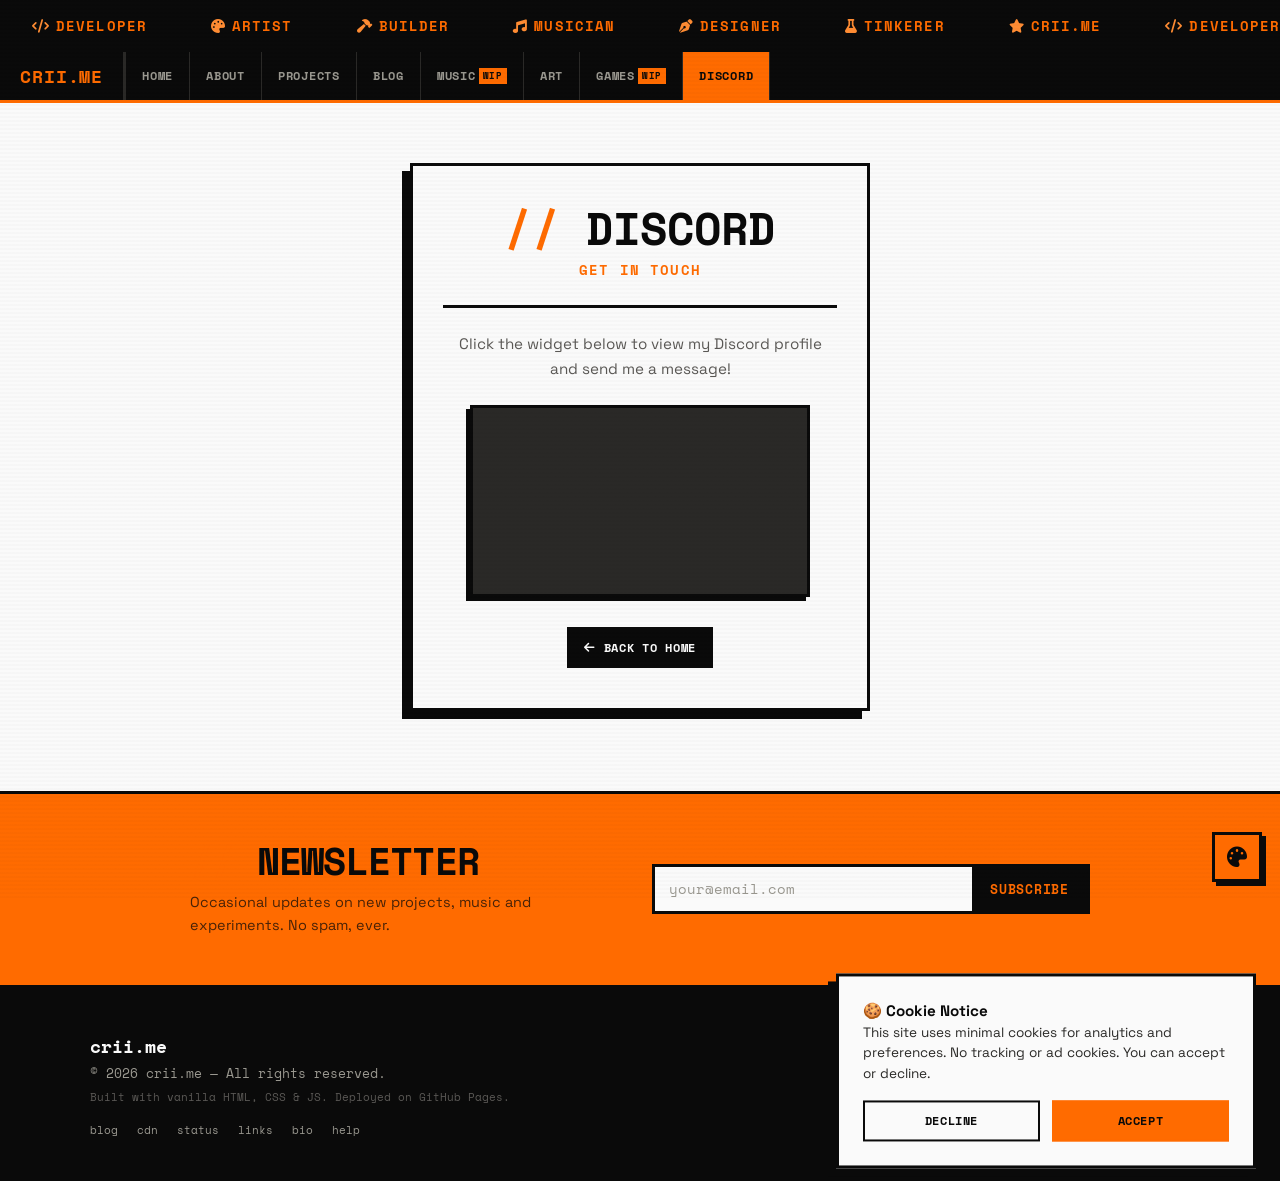
<file: discord.html>
<!DOCTYPE html>
<html lang="en" data-lang="en">

<head>
  <meta charset="UTF-8" />
  <meta name="viewport" content="width=device-width, initial-scale=1.0" />
  <title>Discord — crii.me</title>

  <!-- ═══ SEO ═══ -->
  <meta name="description"
    content="Discord — Connect with Cri on Discord. View profile and get in touch directly." />
  <meta name="keywords"
    content="discord, contact, portfolio, creative, developer, artist, musician, games, blog, crii.me, brutalist design" />
  <meta name="author" content="crii.me" />
  <meta name="robots" content="index, follow" />
  <link rel="canonical" href="https://crii.me/discord.html" />

  <!-- ═══ OpenGraph ═══ -->
  <meta property="og:type" content="website" />
  <meta property="og:url" content="https://crii.me/discord.html" />
  <meta property="og:title" content="Discord — crii.me" />
  <meta property="og:description"
    content="Connect with Cri on Discord. View profile and get in touch directly." />
  <meta property="og:image" content="https://crii.me/og-image.png" />
  <meta property="og:site_name" content="crii.me" />
  <meta property="og:locale" content="en_US" />

  <!-- ═══ Twitter Card ═══ -->
  <meta name="twitter:card" content="summary_large_image" />
  <meta name="twitter:site" content="@criime" />
  <meta name="twitter:title" content="Discord — crii.me" />
  <meta name="twitter:description"
    content="Connect with Cri on Discord. View profile and get in touch directly." />
  <meta name="twitter:image" content="https://crii.me/og-image.png" />

  <!-- ═══ Favicon ═══ -->
  <link rel="icon" type="image/svg+xml" href="assets/favicon.svg" />
  <link rel="icon" type="image/png" sizes="64x64" href="assets/favicon.png" />
  <link rel="apple-touch-icon" href="assets/favicon.png" />

  <!-- ═══ Font ═══ -->
  <link rel="preconnect" href="https://fonts.googleapis.com" />
  <link rel="preconnect" href="https://fonts.gstatic.com" crossorigin />
  <link
    href="https://fonts.googleapis.com/css2?family=Space+Grotesk:wght@300;400;500;600;700&family=Space+Mono:ital,wght@0,400;0,700;1,400&display=swap"
    rel="stylesheet" />

  <!-- ═══ Icons ═══ -->
  <link rel="stylesheet" href="https://cdnjs.cloudflare.com/ajax/libs/font-awesome/6.5.2/css/all.min.css" />
  <!-- ═══ Theme Engine ═══ -->
  <link rel="stylesheet" href="assets/theme-engine.css" />

  <style>
    /* ══════════════════════════════════════════
       TOKENS
    ══════════════════════════════════════════ */
    :root {
      --orange: #FF6B00;
      --orange-d: #CC5500;
      --orange-l: #FF8C33;
      --black: #0A0A0A;
      --white: #FAFAFA;
      --gray-100: #F0EFED;
      --gray-200: #D8D6D2;
      --gray-400: #9A9890;
      --gray-600: #5A5855;
      --gray-800: #2A2927;
      --border: 3px solid var(--black);
      --border-sm: 2px solid var(--black);
      --font-head: 'Space Grotesk', sans-serif;
      --font-mono: 'Space Mono', monospace;
      --speed: 0.15s;
    }

    /* ══════════════════════════════════════════
       RESET
    ══════════════════════════════════════════ */
    *,
    *::before,
    *::after {
      box-sizing: border-box;
      margin: 0;
      padding: 0;
      border-radius: 0 !important;
    }

    html {
      scroll-behavior: smooth;
      font-size: 16px;
    }

    body {
      font-family: var(--font-head);
      background-color: var(--white);
      color: var(--black);
      overflow-x: hidden;
      line-height: 1.6;
    }

    a {
      color: inherit;
      text-decoration: none;
    }

    img {
      display: block;
      max-width: 100%;
    }

    ul {
      list-style: none;
    }

    button {
      cursor: pointer;
      font-family: var(--font-head);
    }

    /* ══════════════════════════════════════════
       MARQUEE
    ══════════════════════════════════════════ */
    .marquee-wrap {
      background: var(--black);
      color: var(--orange);
      overflow: hidden;
      border-top: var(--border);
      border-bottom: var(--border);
      padding: 10px 0;
      white-space: nowrap;
      position: relative;
    }

    .marquee-inner {
      display: inline-block;
      animation: marquee 22s linear infinite;
    }

    .marquee-inner span {
      font-family: var(--font-mono);
      font-size: 0.85rem;
      font-weight: 700;
      letter-spacing: 0.08em;
      text-transform: uppercase;
      padding: 0 2rem;
    }

    .marquee-inner span i {
      color: var(--orange-l);
      margin-right: 6px;
    }

    @keyframes marquee {
      0% {
        transform: translateX(0);
      }

      100% {
        transform: translateX(-50%);
      }
    }

    /* ══════════════════════════════════════════
       NAV
    ══════════════════════════════════════════ */
    .site-nav {
      position: sticky;
      top: 0;
      z-index: 900;
      background: var(--black);
      border-bottom: var(--border);
      border-bottom-color: var(--orange);
      display: flex;
      align-items: stretch;
      overflow-x: auto;
      scrollbar-width: none;
    }

    .site-nav::-webkit-scrollbar {
      display: none;
    }

    .nav-logo {
      font-family: var(--font-mono);
      font-weight: 700;
      font-size: 1.1rem;
      color: var(--orange);
      padding: 0 20px;
      display: flex;
      align-items: center;
      border-right: var(--border);
      border-right-color: var(--gray-800);
      white-space: nowrap;
      letter-spacing: 0.05em;
      text-transform: uppercase;
      transition: background var(--speed), color var(--speed);
    }

    .nav-logo:hover {
      background: var(--gray-800);
      color: var(--orange);
    }

    .nav-tabs {
      display: flex;
      align-items: stretch;
      flex: 1;
    }

    .nav-tab {
      background: none;
      border: none;
      border-right: 1px solid var(--gray-800);
      color: var(--gray-400);
      font-family: var(--font-mono);
      font-size: 0.78rem;
      font-weight: 700;
      letter-spacing: 0.06em;
      text-transform: uppercase;
      padding: 14px 16px;
      white-space: nowrap;
      transition: background var(--speed), color var(--speed);
      position: relative;
    }

    .nav-tab:hover {
      background: var(--gray-800);
      color: var(--orange);
    }

    .nav-tab.active {
      background: var(--orange);
      color: var(--black);
    }

    .nav-tab .wip-badge {
      font-size: 0.55rem;
      background: var(--orange);
      color: var(--black);
      padding: 1px 4px;
      font-weight: 900;
      vertical-align: super;
      margin-left: 3px;
    }

    .nav-tab.active .wip-badge {
      background: var(--black);
      color: var(--orange);
    }

    /* ══════════════════════════════════════════
       HERO / CONTENT AREA
    ══════════════════════════════════════════ */
    .hero {
      display: grid;
      grid-template-columns: 1fr;
      max-width: 680px;
      margin: 0 auto;
      padding: 60px 20px 80px;
      gap: 32px;
    }

    /* Discord Card Custom Styles */
    .discord-card {
      border: var(--border);
      background: var(--white);
      padding: 40px 30px;
      box-shadow: -8px 8px 0 var(--black);
      transition: transform 0.2s, box-shadow 0.2s;
      display: flex;
      flex-direction: column;
      align-items: center;
      text-align: center;
    }

    .discord-card:hover {
      transform: translate(2px, -2px);
      box-shadow: -10px 10px 0 var(--orange);
    }

    .discord-widget-wrapper {
      position: relative;
      width: 340px;
      height: 192px;
      border: var(--border);
      box-shadow: -4px 4px 0 var(--black);
      background: #2a2927;
      overflow: hidden;
      margin-bottom: 30px;
      transition: transform var(--speed), box-shadow var(--speed);
    }

    .discord-widget-wrapper:hover {
      transform: translate(2px, -2px);
      box-shadow: -6px 6px 0 var(--orange);
    }

    .section-title {
      font-family: var(--font-mono);
      font-size: clamp(1.8rem, 5vw, 2.8rem);
      font-weight: 700;
      line-height: 1;
      letter-spacing: -0.02em;
    }

    .section-title span {
      color: var(--orange);
    }

    .project-link {
      display: inline-flex;
      align-items: center;
      gap: 8px;
      background: var(--black);
      color: var(--white);
      border: var(--border);
      padding: 8px 14px;
      font-family: var(--font-mono);
      font-size: 0.75rem;
      font-weight: 700;
      text-transform: uppercase;
      letter-spacing: 0.06em;
      transition: background var(--speed), color var(--speed);
    }

    .project-link:hover {
      background: var(--orange);
      color: var(--black);
      border-color: var(--orange);
    }

    /* ══════════════════════════════════════════
       FOOTER
    ══════════════════════════════════════════ */
    .site-footer {
      background: var(--black);
      color: var(--white);
      border-top: var(--border);
      padding: 40px 24px;
      font-family: var(--font-mono);
      font-size: 0.8rem;
    }

    .footer-inner {
      max-width: 1100px;
      margin: 0 auto;
      display: grid;
      grid-template-columns: 1fr auto;
      gap: 32px;
      align-items: center;
    }

    .footer-copy {
      line-height: 1.8;
      color: var(--gray-400);
    }

    .footer-copy strong {
      color: var(--white);
      font-size: 1.1rem;
    }

    .footer-lang-wrap {
      display: flex;
      align-items: flex-end;
      gap: 12px;
    }

    .footer-lang-label {
      font-size: 0.65rem;
      font-weight: 700;
      color: var(--gray-600);
      letter-spacing: 0.1em;
    }

    #lang-select {
      background: var(--black);
      color: var(--white);
      border: var(--border-sm);
      border-color: var(--gray-800);
      padding: 6px 12px;
      font-family: var(--font-mono);
      font-size: 0.75rem;
      outline: none;
      cursor: pointer;
    }

    #lang-select:focus {
      border-color: var(--orange);
    }

    /* ══════════════════════════════════════════
       COOKIE BANNER
    ══════════════════════════════════════════ */
    #cookie-banner {
      position: fixed;
      bottom: 24px;
      right: 24px;
      width: calc(100% - 48px);
      max-width: 420px;
      background: var(--white);
      border: var(--border);
      box-shadow: -8px 8px 0 var(--black);
      padding: 24px;
      z-index: 1000;
      display: flex;
      flex-direction: column;
      gap: 16px;
      transform: translateY(150%);
      transition: transform 0.4s cubic-bezier(0.16, 1, 0.3, 1);
    }

    #cookie-banner.visible {
      transform: translateY(0);
    }

    #cookie-banner.hidden {
      display: none;
    }

    .cookie-text {
      font-size: 0.85rem;
      color: var(--gray-800);
      line-height: 1.5;
    }

    .cookie-text strong {
      color: var(--black);
      font-size: 0.95rem;
    }

    .cookie-btns {
      display: flex;
      gap: 12px;
    }

    .cookie-btn {
      flex: 1;
      padding: 10px;
      font-family: var(--font-mono);
      font-size: 0.75rem;
      font-weight: 700;
      text-transform: uppercase;
      letter-spacing: 0.05em;
      border: var(--border-sm);
      background: var(--white);
      color: var(--black);
      transition: background var(--speed), color var(--speed);
    }

    .cookie-btn.accept {
      background: var(--orange);
      border-color: var(--orange);
    }

    .cookie-btn.accept:hover {
      background: var(--black);
      color: var(--orange);
      border-color: var(--black);
    }

    .cookie-btn.reject:hover {
      background: var(--black);
      color: var(--white);
    }

    /* Scanlines overlay */
    .scanlines {
      pointer-events: none;
      position: fixed;
      inset: 0;
      z-index: 999;
      background: repeating-linear-gradient(0deg, transparent, transparent 2px, rgba(10, 10, 10, 0.015) 2px, rgba(10, 10, 10, 0.015) 4px);
    }

    /* ══════════════════════════════════════════
       RESPONSIVE
    ══════════════════════════════════════════ */
    @media (max-width: 480px) {
      .nav-tab {
        padding: 12px 12px;
        font-size: 0.7rem;
      }

      .footer-inner {
        grid-template-columns: 1fr;
      }

      .footer-lang-wrap {
        align-items: flex-end;
        flex-wrap: wrap;
      }
    }

    .orange {
      color: var(--orange);
    }

    .mono {
      font-family: var(--font-mono);
    }

    hr.brutal {
      border: none;
      border-top: var(--border);
      margin: 0;
    }

    /* Custom scrollbar */
    ::-webkit-scrollbar {
      width: 12px;
      height: 12px;
    }
    ::-webkit-scrollbar-track {
      background: var(--black);
    }
    ::-webkit-scrollbar-thumb {
      background: var(--orange);
      border: 3px solid var(--black);
    }
    ::-webkit-scrollbar-thumb:hover {
      background: var(--orange-l);
    }
    html {
      scrollbar-color: var(--orange) var(--black);
      scrollbar-width: auto;
    }

    /* Global dropdown styling */
    select {
      background: var(--black);
      color: var(--white);
      border: var(--border-sm);
      border-color: var(--orange);
      font-family: var(--font-mono);
      font-size: 0.8rem;
      padding: 7px 12px;
      cursor: pointer;
      outline: none;
    }
    select:focus {
      border-color: var(--orange-l);
    }
    select option {
      background: var(--black);
      color: var(--white);
    }

    /* Burger Menu Button */
    .burger-btn {
      display: none;
      background: none;
      border: none;
      color: var(--orange);
      font-size: 1.5rem;
      padding: 0 20px;
      align-items: center;
      cursor: pointer;
      border-left: var(--border);
      border-left-color: var(--gray-800);
      transition: background var(--speed), color var(--speed);
    }
    .burger-btn:hover {
      background: var(--orange);
      color: var(--black);
    }

    /* Mobile drawer style */
    .mobile-drawer {
      position: fixed;
      inset: 0;
      z-index: 1000;
      visibility: hidden;
      pointer-events: none;
      transition: visibility 0.3s;
    }
    .mobile-drawer.open {
      visibility: visible;
      pointer-events: auto;
    }
    .drawer-overlay {
      position: absolute;
      inset: 0;
      background: rgba(0, 0, 0, 0.7);
      backdrop-filter: blur(4px);
      opacity: 0;
      transition: opacity 0.3s;
    }
    .mobile-drawer.open .drawer-overlay {
      opacity: 1;
    }
    .drawer-content {
      position: absolute;
      top: 0;
      right: 0;
      bottom: 0;
      width: 280px;
      max-width: 80%;
      background: var(--black);
      border-left: var(--border);
      border-left-color: var(--orange);
      display: flex;
      flex-direction: column;
      transform: translate3d(100%, 0, 0);
      transition: transform 0.3s cubic-bezier(0.16, 1, 0.3, 1);
    }
    .mobile-drawer.open .drawer-content {
      transform: translate3d(0, 0, 0);
    }
    .drawer-header {
      display: flex;
      align-items: center;
      justify-content: space-between;
      padding: 16px 20px;
      border-bottom: 2px solid var(--gray-800);
    }
    .drawer-title {
      font-family: var(--font-mono);
      font-size: 1rem;
      font-weight: 700;
      color: var(--orange);
      letter-spacing: 0.1em;
    }
    .drawer-close {
      background: none;
      border: none;
      color: var(--white);
      font-size: 1.3rem;
      cursor: pointer;
      transition: color var(--speed);
    }
    .drawer-close:hover {
      color: var(--orange);
    }
    .drawer-links {
      display: flex;
      flex-direction: column;
      flex: 1;
      overflow-y: auto;
      padding: 20px 0;
    }
    .drawer-tab {
      background: none;
      border: none;
      color: var(--gray-400);
      font-family: var(--font-mono);
      font-size: 0.9rem;
      font-weight: 700;
      text-transform: uppercase;
      letter-spacing: 0.08em;
      padding: 14px 24px;
      text-align: left;
      transition: background var(--speed), color var(--speed);
      border-bottom: 1px solid var(--gray-900);
      display: block;
      width: 100%;
    }
    .drawer-tab:hover {
      background: var(--gray-800);
      color: var(--orange);
    }
    .drawer-tab.active {
      background: var(--orange);
      color: var(--black);
    }
    .drawer-tab .wip-badge {
      font-size: 0.6rem;
      background: var(--orange);
      color: var(--black);
      padding: 1px 4px;
      font-weight: 900;
      vertical-align: super;
      margin-left: 4px;
    }
    .drawer-tab.active .wip-badge {
      background: var(--black);
      color: var(--orange);
    }
    .drawer-footer {
      padding: 20px;
      border-top: 2px solid var(--gray-800);
      display: flex;
      flex-direction: column;
      gap: 8px;
    }
    .drawer-footer-label {
      font-family: var(--font-mono);
      font-size: 0.65rem;
      text-transform: uppercase;
      letter-spacing: 0.1em;
      color: var(--gray-600);
    }
    #drawer-lang-select {
      background: var(--gray-800);
      border: var(--border-sm);
      border-color: var(--gray-600);
      color: var(--white);
      font-family: var(--font-mono);
      font-size: 0.8rem;
      padding: 7px 12px;
      cursor: pointer;
      appearance: none;
      -webkit-appearance: none;
      background-image: url("data:image/svg+xml,%3Csvg xmlns='http://www.w3.org/2000/svg' width='10' height='6'%3E%3Cpath d='M0 0l5 6 5-6z' fill='%23FF6B00'/%3E%3C/svg%3E");
      background-repeat: no-repeat;
      background-position: right 10px center;
      padding-right: 28px;
    }
    #drawer-lang-select:focus {
      outline: 2px solid var(--orange);
    }

    /* Tabs stay visible as long as they fit; the burger takes over when the
       nav overflows (JS adds html.nav-collapsed) or at ≤640px as a no-JS
       fallback. */
    html.nav-collapsed .nav-tabs {
      display: none;
    }
    html.nav-collapsed .burger-btn {
      display: flex;
      margin-left: auto;
    }
    @media (max-width: 640px) {
      .nav-tabs {
        display: none;
      }
      .burger-btn {
        display: flex;
        margin-left: auto;
      }
    }

    /* ══════════════════════════════════════════
       NEWSLETTER
    ══════════════════════════════════════════ */
    .newsletter {
      background: var(--orange);
      border-top: var(--border);
      border-bottom: var(--border);
      padding: 48px 24px;
    }

    .newsletter-inner {
      max-width: 900px;
      margin: 0 auto;
      display: flex;
      flex-wrap: wrap;
      align-items: center;
      justify-content: space-between;
      gap: 24px;
    }

    .newsletter-head {
      flex: 1 1 300px;
    }

    .newsletter-title {
      font-family: var(--font-mono);
      font-size: clamp(1.6rem, 4vw, 2.4rem);
      font-weight: 700;
      line-height: 1;
      letter-spacing: -0.02em;
      margin-bottom: 10px;
      color: var(--black);
    }

    .newsletter-title .orange {
      color: var(--black);
    }

    .newsletter-sub {
      font-size: 0.9rem;
      line-height: 1.6;
      color: rgba(10, 10, 10, 0.75);
      max-width: 420px;
    }

    .newsletter-form {
      display: flex;
      flex: 1 1 300px;
      max-width: 440px;
      border: var(--border);
      background: var(--black);
    }

    .newsletter-input {
      flex: 1;
      min-width: 0;
      border: none;
      background: var(--white);
      color: var(--black);
      padding: 12px 14px;
      font-family: var(--font-mono);
      font-size: 0.85rem;
      outline: none;
    }

    .newsletter-input::placeholder {
      color: var(--gray-400);
    }

    .newsletter-input:focus {
      background: var(--gray-100);
    }

    .newsletter-submit {
      background: var(--black);
      color: var(--orange);
      border: none;
      padding: 12px 18px;
      font-family: var(--font-mono);
      font-size: 0.8rem;
      font-weight: 700;
      text-transform: uppercase;
      letter-spacing: 0.06em;
      white-space: nowrap;
      transition: background var(--speed), color var(--speed);
    }

    .newsletter-submit:hover {
      background: var(--gray-800);
      color: var(--white);
    }

    /* Contact button next to language selector */
    .footer-lang-col {
      display: flex;
      flex-direction: column;
      gap: 6px;
    }

    .contact-btn {
      background: var(--orange);
      color: var(--black);
      border: var(--border-sm);
      border-color: var(--orange);
      font-family: var(--font-mono);
      font-size: 0.78rem;
      font-weight: 700;
      text-transform: uppercase;
      letter-spacing: 0.06em;
      padding: 7px 12px;
      cursor: pointer;
      display: inline-flex;
      align-items: center;
      gap: 8px;
      white-space: nowrap;
      transition: background var(--speed), color var(--speed);
    }

    .contact-btn:hover {
      background: var(--black);
      color: var(--orange);
    }

    /* Contact modal */
    .contact-modal {
      position: fixed;
      inset: 0;
      z-index: 10000;
      display: flex;
      align-items: center;
      justify-content: center;
      padding: 24px;
      visibility: hidden;
      pointer-events: none;
      transition: visibility 0.3s;
    }

    .contact-modal.open {
      visibility: visible;
      pointer-events: auto;
    }

    .contact-overlay {
      position: absolute;
      inset: 0;
      background: rgba(10, 10, 10, 0.75);
      backdrop-filter: blur(4px);
      opacity: 0;
      transition: opacity 0.3s;
    }

    .contact-modal.open .contact-overlay {
      opacity: 1;
    }

    .contact-modal-content {
      position: relative;
      width: 100%;
      max-width: 460px;
      max-height: calc(100vh - 48px);
      overflow-y: auto;
      background: var(--white);
      border: var(--border);
      box-shadow: -8px 8px 0 var(--black);
      padding: 32px;
      transform: translateY(24px);
      opacity: 0;
      transition: transform 0.3s cubic-bezier(0.16, 1, 0.3, 1), opacity 0.3s;
    }

    .contact-modal.open .contact-modal-content {
      transform: translateY(0);
      opacity: 1;
    }

    .contact-close {
      position: absolute;
      top: 12px;
      right: 12px;
      background: none;
      border: none;
      font-size: 1.4rem;
      line-height: 1;
      color: var(--gray-600);
      cursor: pointer;
      transition: color var(--speed);
    }

    .contact-close:hover {
      color: var(--orange);
    }

    .contact-modal-title {
      font-family: var(--font-mono);
      font-size: 1.6rem;
      font-weight: 700;
      line-height: 1.1;
      letter-spacing: -0.02em;
      margin-bottom: 12px;
      color: var(--black);
    }

    .contact-modal-sub {
      font-size: 0.9rem;
      color: var(--gray-600);
      line-height: 1.6;
      margin-bottom: 24px;
    }

    .contact-form {
      display: flex;
      flex-direction: column;
      gap: 12px;
    }

    .contact-input {
      width: 100%;
      border: var(--border-sm);
      background: var(--white);
      color: var(--black);
      padding: 12px 14px;
      font-family: var(--font-mono);
      font-size: 0.85rem;
      outline: none;
    }

    .contact-input::placeholder {
      color: var(--gray-400);
    }

    .contact-input:focus {
      background: var(--gray-100);
      border-color: var(--orange);
    }

    .contact-textarea {
      resize: vertical;
      min-height: 100px;
    }

    .contact-submit {
      background: var(--black);
      color: var(--orange);
      border: var(--border);
      border-color: var(--black);
      padding: 12px 18px;
      font-family: var(--font-mono);
      font-size: 0.8rem;
      font-weight: 700;
      text-transform: uppercase;
      letter-spacing: 0.06em;
      cursor: pointer;
      transition: background var(--speed), color var(--speed);
    }

    .contact-submit:hover {
      background: var(--orange);
      color: var(--black);
      border-color: var(--orange);
    }
  </style>
</head>

<body>

  <!-- Scanlines overlay -->
  <div class="scanlines" aria-hidden="true"></div>

  <!-- ═══════════════════════════════════════════
     MARQUEE TICKER
  ═══════════════════════════════════════════ -->
  <div class="marquee-wrap" aria-hidden="true">
    <div class="marquee-inner" id="marquee-inner">
      <!-- Filled by JS -->
    </div>
  </div>

  <!-- ═══════════════════════════════════════════
     NAV / TABS
  ═══════════════════════════════════════════ -->
  <nav class="site-nav" role="navigation" aria-label="Main navigation">
    <a href="index.html#home" class="nav-logo" id="nav-logo">crii.me</a>
    <div class="nav-tabs" role="tablist">
      <a href="index.html#home" class="nav-tab" id="tab-home" data-i18n-key="nav_home" style="display: inline-flex; align-items: center; text-decoration: none;">HOME</a>
      <a href="about.html" class="nav-tab" id="tab-about" data-i18n-key="nav_about" style="display: inline-flex; align-items: center; text-decoration: none;">ABOUT</a>
      <a href="index.html#projects" class="nav-tab" id="tab-projects" data-i18n-key="nav_projects" style="display: inline-flex; align-items: center; text-decoration: none;">PROJECTS</a>
      <a href="https://blog.crii.me/" class="nav-tab" id="tab-blog" data-i18n-key="nav_blog" style="display: inline-flex; align-items: center; text-decoration: none;">BLOG</a>
      <a href="index.html#music" class="nav-tab" id="tab-music" data-i18n-key="nav_music" style="display: inline-flex; align-items: center; text-decoration: none;">MUSIC <span class="wip-badge">WIP</span></a>
      <a href="https://art.crii.me/" class="nav-tab" id="tab-art" data-i18n-key="nav_art" style="display: inline-flex; align-items: center; text-decoration: none;">ART</a>
      <a href="index.html#games" class="nav-tab" id="tab-games" data-i18n-key="nav_games" style="display: inline-flex; align-items: center; text-decoration: none;">GAMES <span class="wip-badge">WIP</span></a>
      <a href="discord.html" class="nav-tab active" id="tab-discord" data-i18n-key="nav_discord" style="display: inline-flex; align-items: center; text-decoration: none;">DISCORD</a>
    </div>
    <button class="burger-btn" id="burger-btn" aria-label="Toggle navigation menu" onclick="toggleDrawer()">
      <i class="fa-solid fa-bars"></i>
    </button>
  </nav>

  <!-- ═══════════════════════════════════════════
     SECTION: DISCORD
  ═══════════════════════════════════════════ -->
  <main class="hero" style="min-height: 60vh; display: flex; flex-direction: column; justify-content: center; align-items: center;">
    <div class="discord-card" style="max-width: 460px; width: 100%;">
      <h1 class="section-title" style="margin-bottom: 8px;"><span class="orange">//</span> DISCORD</h1>
      <p class="mono" style="font-size: 0.9rem; color: var(--orange); font-weight: 700; text-transform: uppercase; letter-spacing: 0.08em; margin-bottom: 24px;" data-i18n-key="discord_subtitle">GET IN TOUCH</p>
      <hr class="brutal" style="margin-bottom: 24px; width: 100%;">
      
      <p style="font-size: 0.95rem; color: var(--gray-600); margin-bottom: 24px; line-height: 1.6;" data-i18n-key="discord_text">
        Click the widget below to view my Discord profile and send me a message!
      </p>

      <!-- Discord Widget Wrapper with Link Overlay -->
      <div class="discord-widget-wrapper">
        <iframe
            title="Discord user embed"
            width="340"
            height="192"
            frameborder="0"
            sandbox="allow-scripts"
            src="https://widgets.vendicated.dev/user?id=842087107908206654&theme=light&banner=true&full-banner=true&rounded-corners=false&discord-icon=true&badges=true&guess-nitro=true&background-color=%23ff6d00&foreground-color=%232a2927"
            style="display: block; border: none; width: 340px; height: 192px;"
        ></iframe>
        <a href="https://discord.com/users/842087107908206654" target="_blank" rel="noopener" aria-label="Open Discord Profile" style="position: absolute; inset: 0; z-index: 10; cursor: pointer; display: block;"></a>
      </div>

      <a class="project-link" href="index.html#home" style="display: inline-flex; align-items: center; gap: 8px;">
        <i class="fa-solid fa-arrow-left"></i> <span data-i18n-key="err_back">BACK TO HOME</span>
      </a>
    </div>
  </main>

  <!-- ═══════════════════════════════════════════
     FOOTER
  ═══════════════════════════════════════════ -->
  <!-- ═══════════════════════════════════════════
     NEWSLETTER
  ═══════════════════════════════════════════ -->
  <section class="newsletter" aria-label="Newsletter">
    <div class="newsletter-inner">
      <div class="newsletter-head">
        <h2 class="newsletter-title"><span class="orange">//</span> <span data-i18n-key="newsletter_title">NEWSLETTER</span></h2>
        <p class="newsletter-sub" data-i18n-key="newsletter_sub">Occasional updates on new projects, music and experiments. No spam, ever.</p>
      </div>
      <form class="newsletter-form" onsubmit="return handleNewsletter(event)">
        <input class="newsletter-input" type="email" name="email" data-i18n-placeholder="newsletter_email_ph" placeholder="your@email.com" aria-label="Email address" />
        <button class="newsletter-submit" type="submit" data-i18n-key="newsletter_subscribe">SUBSCRIBE</button>
      </form>
    </div>
  </section>

  <footer class="site-footer">
    <div class="footer-inner">
      <div class="footer-copy">
        <strong>crii.me</strong><br>
        <span id="footer-copy-text">© <span id="copyright-year"></span> crii.me — All rights reserved.</span><br>
        <span style="font-size:0.7rem;color:var(--gray-600);" data-i18n-key="footer_built">Built with vanilla HTML, CSS &amp; JS. Deployed on GitHub Pages.</span>
        <div style="margin-top:12px;font-size:0.7rem;">
          <a href="https://blog.crii.me" style="color:var(--gray-400);text-decoration:none;margin-right:12px;">blog</a>
          <a href="https://cdn.crii.me" style="color:var(--gray-400);text-decoration:none;margin-right:12px;">cdn</a>
          <a href="https://status.crii.me" style="color:var(--gray-400);text-decoration:none;margin-right:12px;">status</a>
          <a href="https://link.crii.me" style="color:var(--gray-400);text-decoration:none;margin-right:12px;">links</a>
          <a href="https://bio.crii.me" style="color:var(--gray-400);text-decoration:none;margin-right:12px;">bio</a>
          <a href="https://help.crii.me" style="color:var(--gray-400);text-decoration:none;">help</a>
        </div>
      </div>
      <div class="footer-lang-wrap">
        <div class="footer-lang-col">
          <span class="footer-lang-label" data-i18n-key="footer_lang_label">LANGUAGE</span>
          <select id="lang-select" aria-label="Select language" onchange="setLang(this.value)">
            <option value="en">🇬🇧 English</option>
            <option value="it">🇮🇹 Italiano</option>
          </select>
        </div>
        <button class="contact-btn" onclick="openContact()" aria-label="Open contact form">
          <i class="fa-solid fa-paper-plane"></i> <span data-i18n-key="contact_btn">CONTACT ME</span>
        </button>
      </div>
    </div>
  </footer>

  <!-- ═══════════════════════════════════════════
     COOKIE BANNER
  ═══════════════════════════════════════════ -->
  <div id="cookie-banner" role="dialog" aria-modal="true" aria-labelledby="cookie-title" aria-live="polite">
    <div class="cookie-text">
      <strong id="cookie-title" data-i18n-key="cookie_title">🍪 Cookie Notice</strong><br>
      <span data-i18n-key="cookie_body">This site uses minimal cookies for analytics and preferences. No tracking or ad cookies. You can accept or decline.</span>
    </div>
    <div class="cookie-btns">
      <button class="cookie-btn reject" onclick="cookieDecline()" data-i18n-key="cookie_reject">DECLINE</button>
      <button class="cookie-btn accept" onclick="cookieAccept()" data-i18n-key="cookie_accept">ACCEPT</button>
    </div>
  </div>

  <!-- Mobile side drawer menu -->
  <div class="mobile-drawer" id="mobile-drawer" aria-hidden="true">
    <div class="drawer-overlay" onclick="toggleDrawer()"></div>
    <div class="drawer-content">
      <div class="drawer-header">
        <span class="drawer-title">MENU</span>
        <button class="drawer-close" onclick="toggleDrawer()" aria-label="Close menu">
          <i class="fa-solid fa-xmark"></i>
        </button>
      </div>
      <div class="drawer-links">
        <a href="index.html#home" class="drawer-tab" id="drawer-tab-home" data-i18n-key="nav_home">HOME</a>
        <a href="about.html" class="drawer-tab" id="drawer-tab-about" data-i18n-key="nav_about">ABOUT</a>
        <a href="index.html#projects" class="drawer-tab" id="drawer-tab-projects" data-i18n-key="nav_projects">PROJECTS</a>
        <a href="https://blog.crii.me/" class="drawer-tab" id="drawer-tab-blog" data-i18n-key="nav_blog">BLOG</a>
        <a href="index.html#music" class="drawer-tab" id="drawer-tab-music" data-i18n-key="nav_music">MUSIC <span class="wip-badge">WIP</span></a>
        <a href="https://art.crii.me/" class="drawer-tab" id="drawer-tab-art" data-i18n-key="nav_art">ART</a>
        <a href="index.html#games" class="drawer-tab" id="drawer-tab-games" data-i18n-key="nav_games">GAMES <span class="wip-badge">WIP</span></a>
        <a href="discord.html" class="drawer-tab active" id="drawer-tab-discord" data-i18n-key="nav_discord">DISCORD</a>
      </div>
      <div class="drawer-footer">
        <span class="drawer-footer-label" data-i18n-key="footer_lang_label">LANGUAGE</span>
        <select id="drawer-lang-select" aria-label="Select language" onchange="setLang(this.value); toggleDrawer()">
          <option value="en">🇬🇧 English</option>
          <option value="it">🇮🇹 Italiano</option>
        </select>
      </div>
    </div>
  </div>

  <!-- ═══════════════════════════════════════════
     CONTACT MODAL
  ═══════════════════════════════════════════ -->
  <div class="contact-modal" id="contact-modal" role="dialog" aria-modal="true" aria-labelledby="contact-modal-title" aria-hidden="true">
    <div class="contact-overlay" onclick="closeContact()"></div>
    <div class="contact-modal-content">
      <button class="contact-close" onclick="closeContact()" aria-label="Close contact form">
        <i class="fa-solid fa-xmark"></i>
      </button>
      <h2 class="contact-modal-title" id="contact-modal-title"><span class="orange">//</span> <span data-i18n-key="contact_title">CONTACT ME</span></h2>
      <p class="contact-modal-sub" data-i18n-key="contact_sub">Send a message and I'll get back to you as soon as I can.</p>
      <form class="contact-form" onsubmit="return handleContact(event)">
        <input class="contact-input" type="text" name="name" data-i18n-placeholder="contact_name_ph" placeholder="Your name" aria-label="Name" />
        <input class="contact-input" type="email" name="email" data-i18n-placeholder="contact_email_ph" placeholder="your@email.com" aria-label="Email address" />
        <textarea class="contact-input contact-textarea" name="message" rows="4" data-i18n-placeholder="contact_message_ph" placeholder="Your message" aria-label="Message"></textarea>
        <button class="contact-submit" type="submit" data-i18n-key="contact_send">SEND</button>
      </form>
    </div>
  </div>

  <!-- ═══════════════════════════════════════════
     JAVASCRIPT
  ═══════════════════════════════════════════ -->
  <script>
    /* ════════════════════════════════════════════
       i18n TRANSLATIONS
    ════════════════════════════════════════════ */
    const TRANSLATIONS = {
      en: {
        nav_home: 'HOME', nav_about: 'ABOUT', nav_projects: 'PROJECTS', nav_blog: 'BLOG', nav_music: 'MUSIC', nav_art: 'ART', nav_games: 'GAMES', nav_discord: 'DISCORD',
        discord_subtitle: 'GET IN TOUCH',
        discord_text: 'Click the widget below to view my Discord profile and send me a message!',
        cookie_title: '🍪 Cookie Notice',
        cookie_body: 'This site uses minimal cookies for analytics and preferences. No tracking or ad cookies. You can accept or decline.',
        cookie_accept: 'ACCEPT', cookie_reject: 'DECLINE',
        footer_copy: '© {year} crii.me — All rights reserved.',
        footer_built: 'Built with vanilla HTML, CSS & JS. Deployed on GitHub Pages.',
        footer_lang_label: 'LANGUAGE',
        err_back: 'BACK TO HOME',
        newsletter_title: 'NEWSLETTER',
        newsletter_sub: 'Occasional updates on new projects, music and experiments. No spam, ever.',
        newsletter_email_ph: 'your@email.com',
        newsletter_subscribe: 'SUBSCRIBE',
        contact_btn: 'CONTACT ME',
        contact_title: 'CONTACT ME',
        contact_sub: 'Send a message and I\'ll get back to you as soon as I can.',
        contact_name_ph: 'Your name',
        contact_email_ph: 'your@email.com',
        contact_message_ph: 'Your message',
        contact_send: 'SEND',
        contact_success: '✓ Message sent!',
        notify_success: '✓ You\'re on the list!',
        notify_fail: 'Enter a valid email.',
        marquee_items: ['DEVELOPER', 'ARTIST', 'BUILDER', 'MUSICIAN', 'DESIGNER', 'TINKERER', 'crii.me']
      },
      it: {
        nav_home: 'HOME', nav_about: 'CHI SONO', nav_projects: 'PROGETTI', nav_blog: 'BLOG', nav_music: 'MUSICA', nav_art: 'ARTE', nav_games: 'GIOCHI', nav_discord: 'DISCORD',
        discord_subtitle: 'CONTATTAMI',
        discord_text: 'Clicca sul widget qui sotto per visualizzare il mio profilo Discord e inviarmi un messaggio!',
        cookie_title: '🍪 Informativa Cookie',
        cookie_body: 'Questo sito usa cookie minimi per analisi e preferenze. Nessun cookie di tracciamento o pubblicità. Puoi accettare o rifiutare.',
        cookie_accept: 'ACCETTA', cookie_reject: 'RIFIUTA',
        footer_copy: '© {year} crii.me — Tutti i diritti riservati.',
        footer_built: 'Costruito con HTML, CSS e JS puro. Pubblicato su GitHub Pages.',
        footer_lang_label: 'LINGUA',
        err_back: 'TORNA ALL\'INIZIO',
        newsletter_title: 'NEWSLETTER',
        newsletter_sub: 'Aggiornamenti occasionali su nuovi progetti, musica ed esperimenti. Niente spam, mai.',
        newsletter_email_ph: 'la-tua@email.com',
        newsletter_subscribe: 'ISCRIVITI',
        contact_btn: 'CONTATTAMI',
        contact_title: 'CONTATTAMI',
        contact_sub: 'Inviami un messaggio e ti risponderò appena possibile.',
        contact_name_ph: 'Il tuo nome',
        contact_email_ph: 'la-tua@email.com',
        contact_message_ph: 'Il tuo messaggio',
        contact_send: 'INVIA',
        contact_success: '✓ Messaggio inviato!',
        notify_success: '✓ Sei nella lista!',
        notify_fail: 'Inserisci un\'email valida.',
        marquee_items: ['SVILUPPATORE', 'ARTISTA', 'CREATORE', 'MUSICISTA', 'DESIGNER', 'SPERIMENTATORE', 'crii.me']
      }
    };

    /* ════════════════════════════════════════════
       LANGUAGE ENGINE
    ════════════════════════════════════════════ */
    let currentLang = 'en';

    function detectLang() {
      const saved = localStorage.getItem('crii_lang');
      if (saved) return saved;
      const navLang = navigator.language || navigator.userLanguage || '';
      if (navLang.toLowerCase().startsWith('it')) return 'it';
      try {
        const tz = Intl.DateTimeFormat().resolvedOptions().timeZone;
        if (tz && tz.toLowerCase().startsWith('europe/rome')) return 'it';
        if (tz && tz.toLowerCase().startsWith('europe/') && navLang.toLowerCase().startsWith('it')) return 'it';
      } catch (e) { }
      return 'en';
    }

    function setLang(lang) {
      currentLang = lang;
      localStorage.setItem('crii_lang', lang);
      document.documentElement.lang = lang;
      const footerSelect = document.querySelector('#lang-select');
      if (footerSelect) footerSelect.value = lang;
      const drawerSelect = document.querySelector('#drawer-lang-select');
      if (drawerSelect) drawerSelect.value = lang;
      applyTranslations();
      buildMarquee();
    }

    function toggleDrawer() {
      const drawer = document.getElementById('mobile-drawer');
      const isOpen = drawer.classList.contains('open');
      if (isOpen) {
        drawer.classList.remove('open');
        drawer.setAttribute('aria-hidden', 'true');
      } else {
        drawer.classList.add('open');
        drawer.setAttribute('aria-hidden', 'false');
      }
    }

    function applyTranslations() {
      const T = TRANSLATIONS[currentLang];
      document.querySelectorAll('[data-i18n-key]').forEach(el => {
        const key = el.getAttribute('data-i18n-key');
        if (T[key]) {
          if (el.children.length === 0) {
            el.textContent = T[key];
          } else {
            for (let node of el.childNodes) {
              if (node.nodeType === 3 && node.textContent.trim()) {
                node.textContent = T[key] + ' ';
                break;
              }
            }
          }
        }
      });
      // Update footer copyright
      const yr = new Date().getFullYear();
      const footerCopy = document.getElementById('footer-copy-text');
      const T_copy = TRANSLATIONS[currentLang]['footer_copy'];
      if (footerCopy && T_copy) footerCopy.textContent = T_copy.replace('{year}', yr);
      
      // Update page title
      document.title = currentLang === 'it'
        ? 'crii.me — Discord'
        : 'crii.me — Discord';
    }

    /* ════════════════════════════════════════════
       MARQUEE BUILD
    ═══════════════════════════════════════════ */
    function buildMarquee() {
      const items = TRANSLATIONS[currentLang].marquee_items;
      const icons = ['fa-code', 'fa-palette', 'fa-hammer', 'fa-music', 'fa-pen-nib', 'fa-flask', 'fa-star'];
      let html = '';
      const repeat = 3;
      for (let r = 0; r < repeat; r++) {
        items.forEach((item, i) => {
          html += `<span><i class="fa-solid ${icons[i % icons.length]}"></i>${item}</span>`;
        });
      }
      const inner = document.getElementById('marquee-inner');
      inner.innerHTML = html + html; // double for seamless loop
    }

    /* ════════════════════════════════════════════
       COOKIE CONSENT
    ════════════════════════════════════════════ */
    function initCookie() {
      const consent = localStorage.getItem('crii_cookie');
      if (!consent) {
        setTimeout(() => {
          const banner = document.getElementById('cookie-banner');
          banner.classList.add('visible');
        }, 1200);
      }
    }
    function cookieAccept() {
      localStorage.setItem('crii_cookie', 'accepted');
      dismissCookie();
    }
    function cookieDecline() {
      localStorage.setItem('crii_cookie', 'declined');
      dismissCookie();
    }
    function dismissCookie() {
      const banner = document.getElementById('cookie-banner');
      banner.style.transform = 'translateY(100%)';
      setTimeout(() => banner.classList.add('hidden'), 500);
    }

    /* ════════════════════════════════════════════
       COPYRIGHT YEAR
    ════════════════════════════════════════════ */
    function initCopyright() {
      const yr = new Date().getFullYear();
      const el = document.getElementById('copyright-year');
      if (el) el.textContent = yr;
    }

    /* ════════════════════════════════════════════
       NEWSLETTER
    ════════════════════════════════════════════ */
    function handleNewsletter(e) {
      e.preventDefault();
      const form = e.target;
      const input = form.querySelector('input[type="email"]');
      const T = TRANSLATIONS[currentLang];
      if (!input || !input.value || !input.value.includes('@')) {
        input.style.background = '#fff0f0';
        input.style.borderColor = '#ff0000';
        input.placeholder = T.notify_fail;
        setTimeout(() => {
          input.style.background = '';
          input.style.borderColor = '';
          input.placeholder = T.newsletter_email_ph;
        }, 2000);
        return false;
      }
      const emailValue = input.value;
      const formData = new FormData();
      formData.append('apiKey', 'sf_0297a966aa1938c82154bf35');
      formData.append('subject', 'crii.me submission');
      formData.append('email', emailValue);
      formData.append('section', 'newsletter');
      fetch('https://api.staticforms.dev/submit', {
        method: 'POST',
        body: formData
      })
        .then(response => response.json())
        .then(data => console.log('StaticForms success:', data))
        .catch(error => console.error('StaticForms error:', error));

      const btn = form.querySelector('button[type="submit"]');
      if (btn) {
        btn.textContent = T.notify_success;
        btn.style.background = '#22c55e';
        btn.style.color = '#0A0A0A';
      }
      input.value = '';
      input.disabled = true;
      if (btn) btn.disabled = true;
      return false;
    }

    /* ════════════════════════════════════════════
       CONTACT
    ════════════════════════════════════════════ */
    function openContact() {
      const modal = document.getElementById('contact-modal');
      if (!modal) return;
      modal.classList.add('open');
      modal.setAttribute('aria-hidden', 'false');
      const first = modal.querySelector('input, textarea');
      if (first) setTimeout(() => first.focus(), 200);
      document.body.style.overflow = 'hidden';
    }

    function closeContact() {
      const modal = document.getElementById('contact-modal');
      if (!modal) return;
      modal.classList.remove('open');
      modal.setAttribute('aria-hidden', 'true');
      document.body.style.overflow = '';
    }

    function handleContact(e) {
      e.preventDefault();
      const form = e.target;
      const T = TRANSLATIONS[currentLang];
      const name = form.querySelector('input[name="name"]');
      const email = form.querySelector('input[name="email"]');
      const message = form.querySelector('textarea[name="message"]');
      const btn = form.querySelector('button[type="submit"]');

      function flag(field) {
        field.style.background = '#fff0f0';
        field.style.borderColor = '#ff0000';
        setTimeout(() => {
          field.style.background = '';
          field.style.borderColor = '';
        }, 2000);
      }

      if (!name || !name.value.trim()) { if (name) flag(name); return false; }
      if (!email || !email.value || !email.value.includes('@')) { if (email) flag(email); return false; }
      if (!message || !message.value.trim()) { if (message) flag(message); return false; }

      const formData = new FormData();
      formData.append('apiKey', 'sf_0297a966aa1938c82154bf35');
      formData.append('subject', 'crii.me submission');
      formData.append('name', name.value.trim());
      formData.append('email', email.value.trim());
      formData.append('message', message.value.trim());
      fetch('https://api.staticforms.dev/submit', {
        method: 'POST',
        body: formData
      })
        .then(response => response.json())
        .then(data => console.log('StaticForms success:', data))
        .catch(error => console.error('StaticForms error:', error));

      if (btn) {
        btn.textContent = T.contact_success;
        btn.style.background = '#22c55e';
        btn.style.color = '#0A0A0A';
        btn.disabled = true;
      }
      name.value = '';
      email.value = '';
      message.value = '';
      return false;
    }

    document.addEventListener('keydown', (e) => {
      if (e.key === 'Escape') closeContact();
    });

    /* ════════════════════════════════════════════
       INIT
    ════════════════════════════════════════════ */
    document.addEventListener('DOMContentLoaded', () => {
      currentLang = detectLang();
      setLang(currentLang);
      buildMarquee();
      initCopyright();
      initCookie();
    });
  </script>

  <script>
    /* Responsive nav: collapse into the burger exactly when the tabs no longer fit */
    (function () {
      function updateNavCollapse() {
        var nav = document.querySelector('.site-nav');
        var tabs = document.querySelector('.nav-tabs');
        if (!nav || !tabs) return;
        /* Measure with the tabs shown, then collapse if they overflow */
        document.documentElement.classList.remove('nav-collapsed');
        var overflow = nav.scrollWidth > nav.clientWidth + 1;
        document.documentElement.classList.toggle('nav-collapsed', overflow);
      }
      window.addEventListener('resize', updateNavCollapse);
      window.addEventListener('orientationchange', updateNavCollapse);
      window.addEventListener('load', updateNavCollapse);
      if (document.fonts && document.fonts.ready) document.fonts.ready.then(updateNavCollapse);
      updateNavCollapse();
    })();
  </script>

  <!-- ═══════════════════════════════════════════
     THEME ENGINE
  ═══════════════════════════════════════════ -->
  <script src="assets/theme-engine.js"></script>

</body>

</html>
</file>
<file: assets/theme-engine.css>
/* ═══════════════════════════════════════════════
       THEME ENGINE — styles, brutalist modes, grids
    ═══════════════════════════════════════════════ */
    /* Readable text selection everywhere (light & dark sections),
       overriding browser/system defaults that make selected text
       unreadable on dark surfaces. */
    ::selection {
      background: var(--selection-bg, #FFE3C2);
      color: #0A0A0A !important;
      text-shadow: none !important;
    }
    ::-moz-selection {
      background: var(--selection-bg, #FFE3C2);
      color: #0A0A0A !important;
      text-shadow: none !important;
    }

    :root {
      --theme-accent: var(--orange);
      --theme-accent-d: var(--orange-d);
      --theme-accent-l: var(--orange-l);
      --theme-radius: 0px;
      --theme-shadow: none;
      --theme-grid: none;
      --theme-bg: var(--white);
    }

    /* ── Brutalism modes ── */
    html[data-theme-mode="rounded"] {
      --theme-radius: 14px;
    }
    html[data-theme-mode="soft"] {
      --theme-radius: 22px;
    }
    html[data-theme-mode="shadow"] {
      --theme-radius: 10px;
      --theme-shadow: 6px 6px 0 var(--theme-accent);
    }
    html[data-theme-mode="glow"] {
      --theme-radius: 8px;
      --theme-shadow: 0 0 18px var(--theme-accent);
    }
    html[data-theme-mode="neon"] {
      --theme-radius: 4px;
      --theme-shadow: 3px 3px 0 var(--theme-accent), -3px -3px 0 var(--theme-accent-d);
    }

    /* ── Grids ── */
    html[data-theme-grid="subtle"] {
      --theme-grid:
        linear-gradient(to right, rgba(0, 0, 0, 0.05) 1px, transparent 1px),
        linear-gradient(to bottom, rgba(0, 0, 0, 0.05) 1px, transparent 1px);
      --theme-grid-size: 32px;
    }
    html[data-theme-grid="strong"] {
      --theme-grid:
        linear-gradient(to right, rgba(0, 0, 0, 0.10) 1px, transparent 1px),
        linear-gradient(to bottom, rgba(0, 0, 0, 0.10) 1px, transparent 1px);
      --theme-grid-size: 22px;
    }
    html[data-theme-grid="dotted"] {
      --theme-grid: radial-gradient(circle, rgba(0, 0, 0, 0.16) 1px, transparent 1px);
      --theme-grid-size: 18px;
    }
    html[data-theme-grid="lines"] {
      --theme-grid: repeating-linear-gradient(to bottom, rgba(0, 0, 0, 0.06) 0 1px, transparent 1px 8px);
      --theme-grid-size: 8px;
    }
    body {
      background-color: var(--theme-bg);
      background-image: var(--theme-grid);
      background-size: var(--theme-grid-size, 32px) var(--theme-grid-size, 32px);
    }

    /* ── Apply theme accent (decorative only) ──
       The accent colors the active tab, WIP badges, orange text and
       nav hover text. Buttons and links keep their own page-defined
       hover styles (orange fill + black text, or black fill + orange
       text) so text and icons never disappear on hover. */
    html[data-theme-accent] .orange,
    html[data-theme-accent] .nav-tab.active .wip-badge,
    html[data-theme-accent] .drawer-tab.active .wip-badge { color: var(--theme-accent); }
    html[data-theme-accent] .nav-tab.active,
    html[data-theme-accent] .drawer-tab.active,
    html[data-theme-accent] .wip-badge { background: var(--theme-accent); }
    /* All nav tabs (buttons and links alike) get accent-colored hover text,
       matching the grey -> accent color change instead of a filled block. */
    html[data-theme-accent] .nav-tab:hover,
    html[data-theme-accent] .drawer-tab:hover,
    html[data-theme-accent] .nav-logo:hover { color: var(--theme-accent); }
    html[data-theme-accent] .link-btn.accent {
      background: var(--theme-accent);
      color: var(--black);
      border-color: var(--theme-accent);
    }
    html[data-theme-accent] .link-btn.accent:hover {
      background: var(--black);
      color: var(--theme-accent-l);
      border-color: var(--black);
    }
    /* Link buttons keep light-accent text on their dark hover fill; the
       cookie accept button keeps its black text on the lightened fill so
       it never becomes orange-on-orange. */
    html[data-theme-accent] .link-btn:hover {
      color: var(--theme-accent-l);
    }

    /* ── Radius / shadow application ── */
    html[data-theme-mode] *,
    html[data-theme-mode] *::before,
    html[data-theme-mode] *::after {
      border-radius: var(--theme-radius) !important;
    }
    html[data-theme-mode] .card,
    html[data-theme-mode] .project-card,
    html[data-theme-mode] .modal-content,
    html[data-theme-mode] .contact-modal-content,
    html[data-theme-mode] .cookie-banner,
    html[data-theme-mode] .nav-logo,
    html[data-theme-mode] .avatar,
    html[data-theme-mode] .stat-box,
    html[data-theme-mode] .footer-inner,
    html[data-theme-mode] .btn-primary,
    html[data-theme-mode] .btn-ghost,
    html[data-theme-mode] .spotify-panel,
    html[data-theme-mode] .mobile-drawer .drawer-content,
    html[data-theme-mode] .site-nav {
      box-shadow: var(--theme-shadow);
    }

    /* ── Fonts ── */
    html[data-theme-font="serif"] body,
    html[data-theme-font="serif"] button,
    html[data-theme-font="serif"] input,
    html[data-theme-font="serif"] textarea {
      font-family: 'Playfair Display', Georgia, serif;
    }
    html[data-theme-font="serif"] .nav-logo,
    html[data-theme-font="serif"] h1,
    html[data-theme-font="serif"] h2,
    html[data-theme-font="serif"] h3 {
      font-family: 'Playfair Display', Georgia, serif;
    }
    html[data-theme-font="mono"] body,
    html[data-theme-font="mono"] button,
    html[data-theme-font="mono"] input,
    html[data-theme-font="mono"] textarea {
      font-family: 'Space Mono', monospace;
    }
    html[data-theme-font="round"] body,
    html[data-theme-font="round"] button,
    html[data-theme-font="round"] input,
    html[data-theme-font="round"] textarea {
      font-family: 'Nunito', sans-serif;
    }

    /* ── Theme engine panel ── */
    .theme-fab {
      position: fixed;
      right: 18px;
      bottom: 18px;
      z-index: 9999;
      width: 50px;
      height: 50px;
      border: 3px solid var(--black);
      background: var(--theme-accent);
      color: var(--black);
      font-size: 1.25rem;
      display: inline-flex;
      align-items: center;
      justify-content: center;
      cursor: pointer;
      box-shadow: 4px 4px 0 var(--black);
      transition: transform 0.2s, background var(--speed);
    }
    .theme-fab:hover { transform: translate(-2px, -2px); box-shadow: 6px 6px 0 var(--black); }
    /* Style editor is desktop-only: hidden on phones and tablets */
    @media (hover: none), (pointer: coarse) {
      .theme-fab {
        display: none;
      }
    }

    .theme-panel {
      position: fixed;
      right: -420px;
      top: 0;
      bottom: 0;
      width: 400px;
      max-width: 92vw;
      background: var(--black);
      color: var(--white);
      border-left: 3px solid var(--theme-accent);
      z-index: 10000;
      transition: right 0.3s ease;
      overflow-y: auto;
      padding: 22px;
      font-family: 'Space Grotesk', sans-serif;
    }
    .theme-panel.open { right: 0; }
    .theme-overlay {
      position: fixed;
      inset: 0;
      background: rgba(0, 0, 0, 0.5);
      z-index: 9999;
      opacity: 0;
      pointer-events: none;
      transition: opacity 0.3s;
    }
    .theme-overlay.open { opacity: 1; pointer-events: auto; }

    .theme-panel-header {
      display: flex;
      align-items: center;
      justify-content: space-between;
      margin-bottom: 18px;
    }
    .theme-panel-title { font-weight: 700; font-size: 1.1rem; letter-spacing: 1px; }
    .theme-panel-title span { color: var(--theme-accent); }
    .theme-close {
      background: none;
      border: none;
      color: var(--white);
      font-size: 1.3rem;
      cursor: pointer;
    }
    .theme-close:hover { color: var(--theme-accent); }

    .theme-group { margin-bottom: 20px; }
    .theme-group-label {
      font-family: 'Space Mono', monospace;
      font-size: 0.72rem;
      letter-spacing: 1.5px;
      color: var(--theme-accent);
      margin-bottom: 10px;
      text-transform: uppercase;
    }

    .theme-chips { display: flex; flex-wrap: wrap; gap: 8px; }
    .theme-chip {
      border: 2px solid var(--gray-600);
      background: var(--gray-800);
      color: var(--white);
      padding: 7px 13px;
      font-size: 0.8rem;
      font-family: 'Space Mono', monospace;
      cursor: pointer;
      transition: all var(--speed);
      text-transform: uppercase;
    }
    .theme-chip:hover { border-color: var(--theme-accent); }
    .theme-chip.active {
      background: var(--theme-accent);
      border-color: var(--theme-accent);
      color: var(--black);
      font-weight: 700;
    }

    .theme-swatches { display: flex; flex-wrap: wrap; gap: 10px; }
    .theme-swatch {
      width: 40px;
      height: 40px;
      border: 3px solid var(--gray-600);
      cursor: pointer;
      position: relative;
      transition: transform var(--speed);
    }
    .theme-swatch:hover { transform: scale(1.12); }
    .theme-swatch.active { border-color: var(--white); outline: 2px solid var(--theme-accent); }
    .theme-swatch .swatch-check {
      position: absolute;
      inset: 0;
      display: none;
      align-items: center;
      justify-content: center;
      color: #fff;
      font-size: 1rem;
      text-shadow: 0 0 3px #000;
    }
    .theme-swatch.active .swatch-check { display: flex; }

    .theme-row { display: flex; align-items: center; gap: 10px; margin-bottom: 6px; }
    .theme-row input[type="color"] {
      width: 44px;
      height: 34px;
      border: 2px solid var(--gray-600);
      background: none;
      cursor: pointer;
      padding: 0;
    }
    .theme-reset {
      background: none;
      border: 2px solid var(--gray-600);
      color: var(--white);
      padding: 9px 16px;
      font-family: 'Space Mono', monospace;
      font-size: 0.78rem;
      text-transform: uppercase;
      cursor: pointer;
      width: 100%;
      margin-top: 6px;
      transition: all var(--speed);
    }
    .theme-reset:hover { border-color: var(--theme-accent); color: var(--theme-accent); }

    .theme-avatar-preview {
      display: flex;
      align-items: center;
      gap: 12px;
      margin-bottom: 12px;
    }
    .theme-avatar-preview img {
      width: 56px;
      height: 56px;
      object-fit: cover;
      border: 3px solid var(--theme-accent);
      box-shadow: 3px 3px 0 var(--black);
    }
    .theme-avatar-preview span {
      font-size: 0.8rem;
      color: var(--gray-400);
      font-family: 'Space Mono', monospace;
    }

    @media (max-width: 560px) {
      .theme-panel { width: 100%; max-width: 100%; }
    }
</file>
